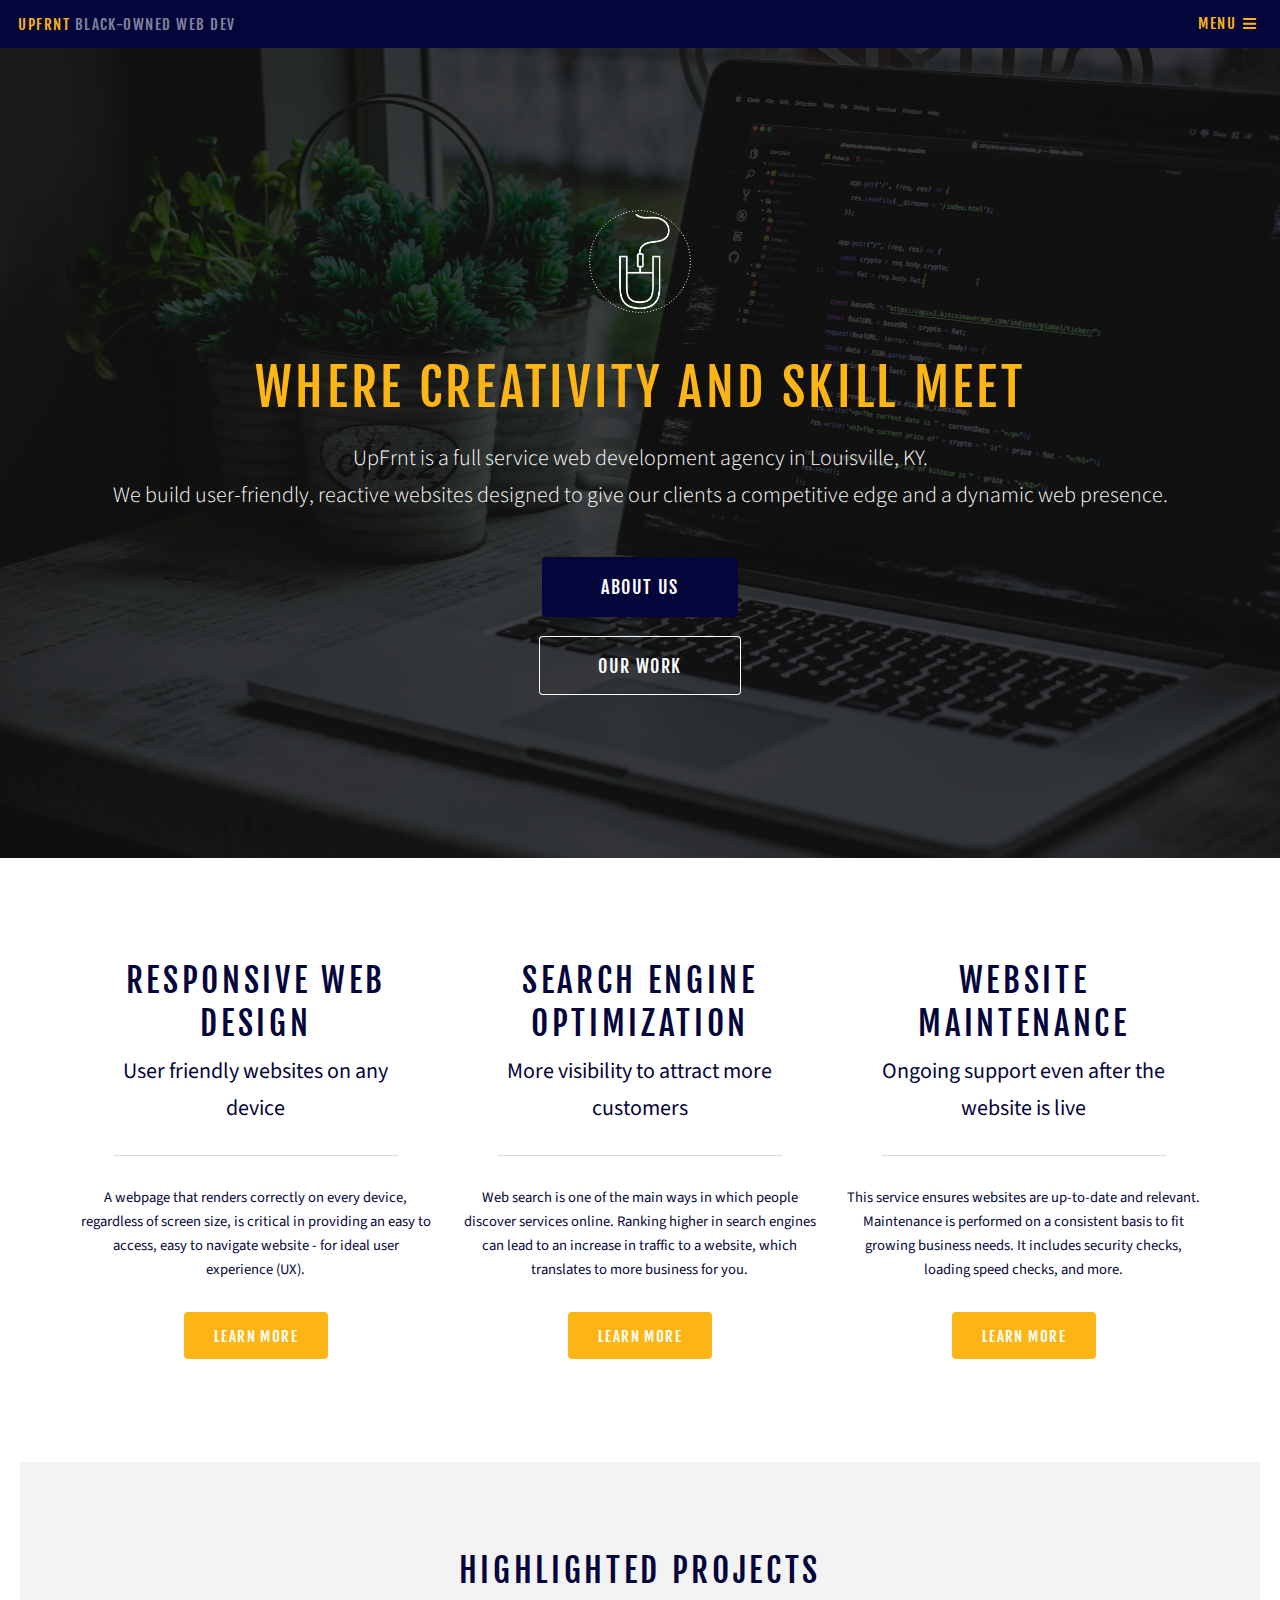
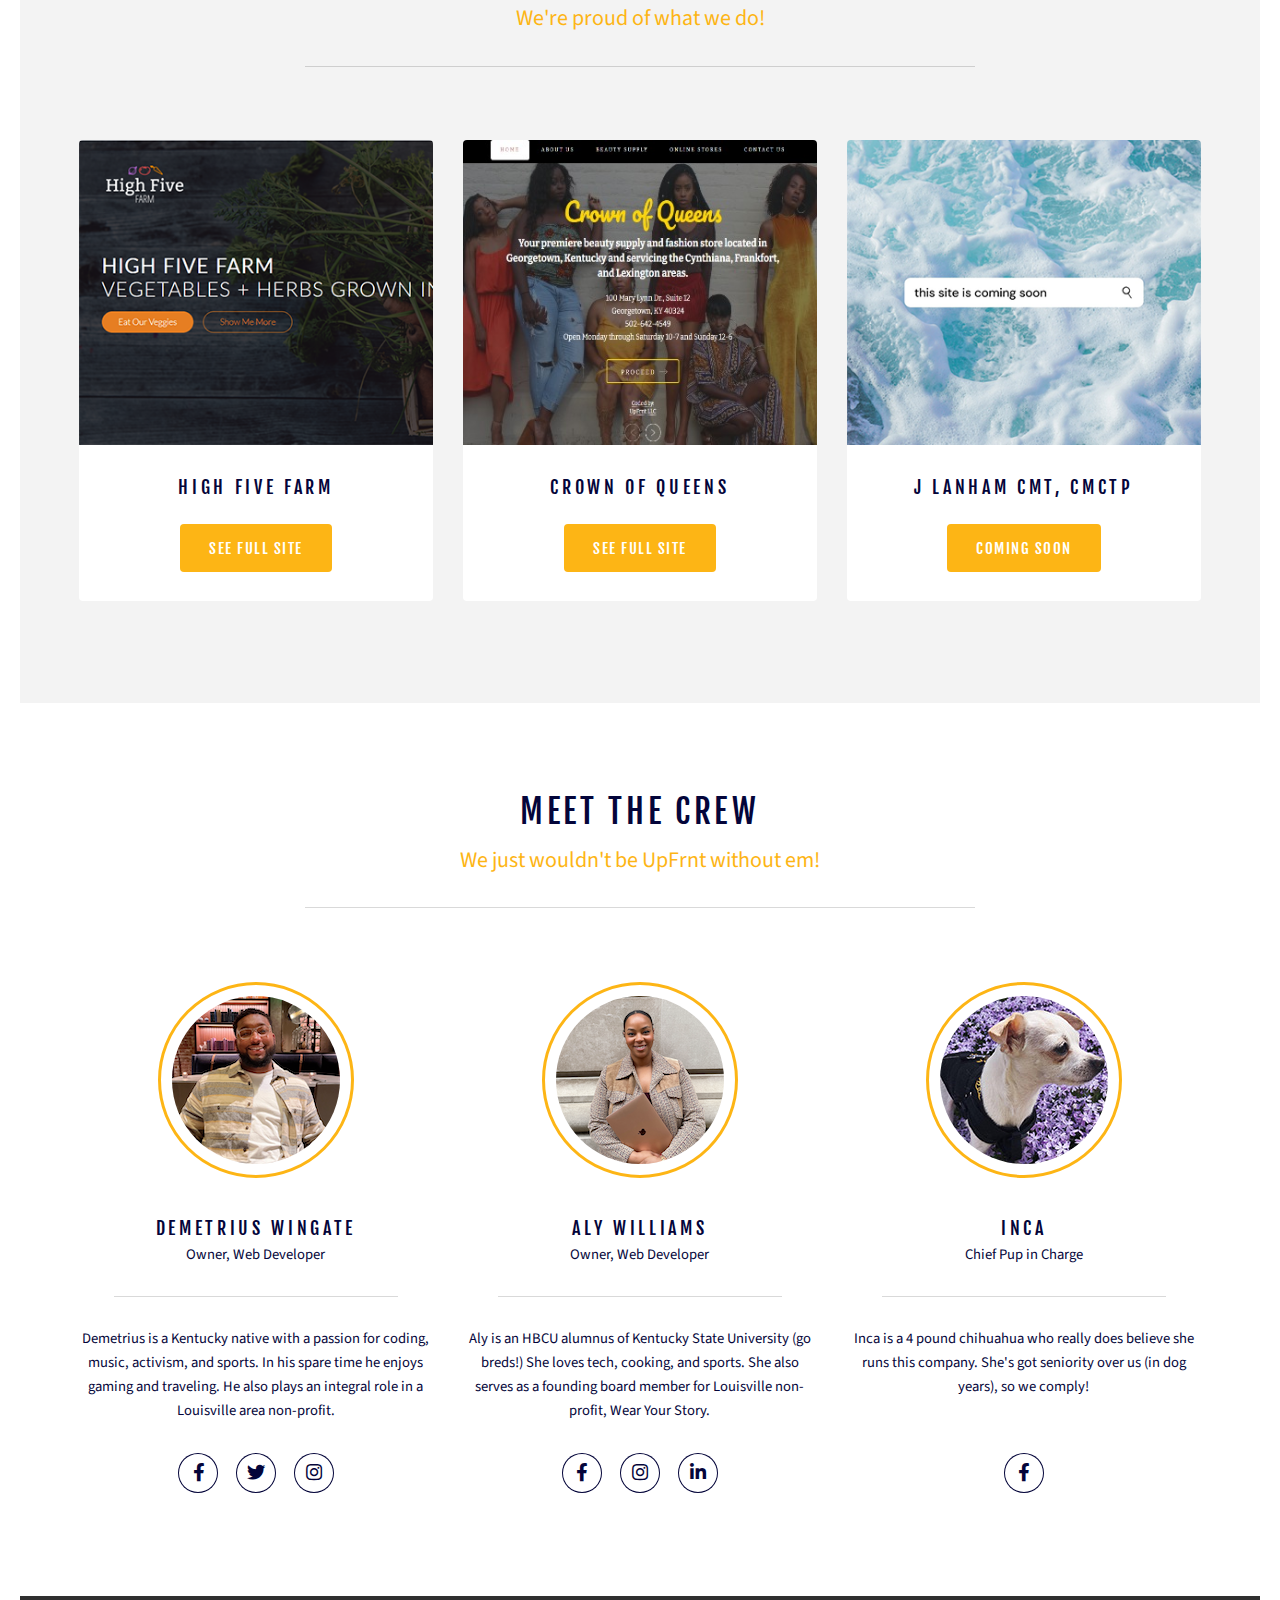
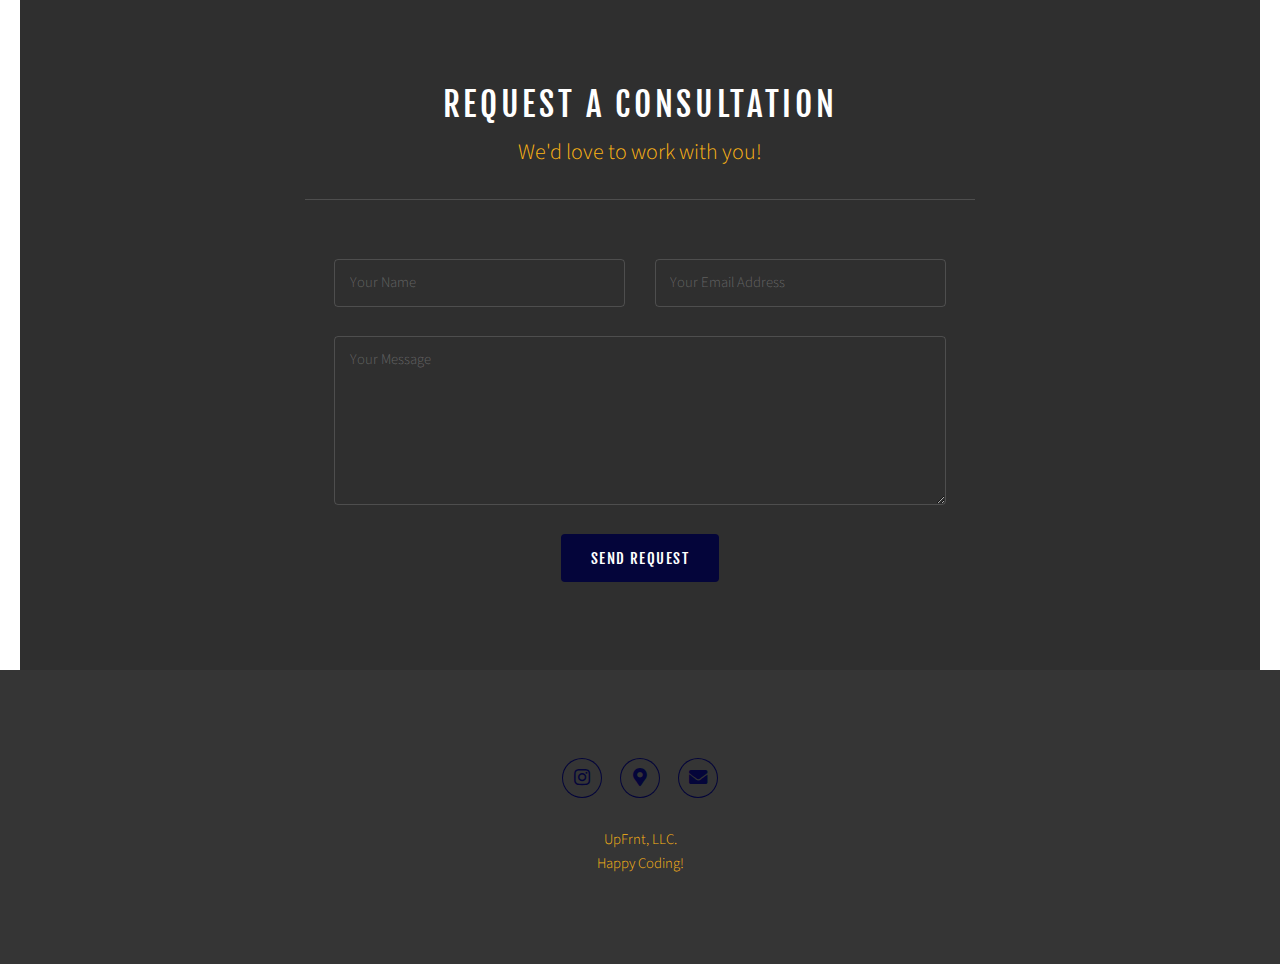
<file: index.html>
<!DOCTYPE HTML>

<html lang="en">
	<head>
        <title>UpFrnt Web Development</title>
        
        
        
		<meta charset="utf-8"/>
		<meta name="viewport" content="width=device-width, initial-scale=1, user-scalable=no"/>
        <meta name="description" content="UpFrnt is an accessible, affordable black-owned web development and design firm in Louisville, Kentucky."/>
		<meta name="keywords" content="" />
		<link rel="stylesheet" href="assets/css/main.css" />
	</head>
	<body class="is-preload">

		<!-- Header -->
			<header id="header">
				<a class="logo" href="index.html">UpFrnt <span>black-owned web dev</span></a>
				<nav>
					<a href="#menu">Menu</a>
				</nav>
			</header>

		<!-- Nav -->
			<nav id="menu">
				<ul class="links">
					<li><a href="index.html">Home</a></li>
					<li><a href="about.html">We are UpFrnt</a></li>
					<li><a href="portfolio.html">Portfolio</a></li>
                    <li><a href="portfolio.html">Services</a></li>
				</ul>
			</nav>

		<!-- Banner -->
        <div id="banner">
				<div class="inner">
					<img src="images/UpFrnt_Logo_White.png" alt="UpFrnt Logo" class="icon fa-gem">
                    
                    
                    
					<h1 style="color:#fdb515"> Where creativity and skill meet</h1>
					<p>UpFrnt is a full service web development agency in Louisville, KY.<br /> We build user-friendly, reactive websites designed to give our clients a competitive edge and a dynamic web presence.
					<ul class="actions stacked">
						<li><a href="about.html" class="button large primary">About Us</a></li>
						<li><a href="portfolio.html" class="button large">Our Work</a></li>
					</ul>
				</div>
			</div>
            

		<!-- One -->
			<section id="one" class="wrapper">
				<div class="inner">
					<div class="features">
						<div class="feature">
							<header class="heading">
								<h2>Responsive Web Design</h2>
								<p style="color:#04053a">User friendly websites on any device</p>
							</header>
							<p> A webpage that renders correctly on every device, regardless of screen size, is critical in providing an easy to access, easy to navigate website - for ideal user experience (UX).</p>
							<ul class="actions special">
								<li><a href="services.html" class="button primary">Learn More</a></li>
							</ul>
						</div>
						<div class="feature">
							<header class="heading">
								<h2>Search Engine Optimization</h2>
								<p style="color:#04053a">More visibility to attract more customers</p>
							</header>
							<p>Web search is one of the main ways in which people discover services online. Ranking higher in search engines can lead to an increase in traffic to a website, which translates to more business for you. </p>
							<ul class="actions special">
								<li><a href="services.html" class="button primary">Learn More</a></li>
							</ul>
						</div>
						<div class="feature">
							<header class="heading">
								<h2>Website Maintenance</h2>
								<p style="color:#04053a">Ongoing support even after the website is live</p>
							</header>
							<p>This service ensures websites are up-to-date and relevant. Maintenance is performed on a consistent basis to fit growing business needs. It includes security checks, loading speed checks, and more. </p>
							<ul class="actions special">
								<li><a href="services.html" class="button primary">Learn More</a></li>
							</ul>
						</div>
					</div>
				</div>
			</section>

		<!-- Two -->
			<section id="two" class="wrapper style1">
				<div class="inner">
					<header class="heading major">
						<h2>Highlighted Projects</h2>
						<p style="font-weight:400">We're proud of what we do!</p>
					</header>
					<div class="spotlights">
						<div class="spotlight">
							<article>
								<a href="#" class="image fit"><img src="images/highfivesiteimage.png" alt="High Five Farm Website Image" /></a>
								<div class="content">
									<h3>High Five Farm</h3>
									<ul class="actions special">
										<li><a href="http://www.highfivefarmky.com" target="_blank" class="button primary">See Full Site</a></li>
									</ul>
								</div>
							</article>
						</div>
                        <div class="spotlight">
							<article>
								<a href="#" class="image fit"><img src="images/COQ_portfolio.jpg" alt="Crown of Queens Website Image, Black Owned" /></a>
								<div class="content">
									<h3>Crown of Queens</h3>
									<ul class="actions special">
										<li><a href="http://crownofqs.com/#" class="button primary">See Full Site</a></li>
									</ul>
								</div>
							</article>
						</div>
						<div class="spotlight">
							<article>
								<a href="#" class="image fit"><img src="images/coming_soon.png" alt="Coming Soon" /></a>
								<div class="content">
                                    <h3>J Lanham CMT, CMCTP</h3>
									<ul class="actions special">
										<li><a href="" class="button primary">Coming Soon</a></li>
									</ul>
								</div>
							</article>
						</div>
						
						
					</div>
				</div>
			</section>

		<!-- Meet the Crew -->
			<section id="three" class="wrapper">
				<div class="inner">
					<header class="heading major">
						<h2>Meet the Crew</h2>
						<p style="font-weight:400">We just wouldn't be UpFrnt without em!</p>
					</header>
					<div class="profiles">
						<div class="profile">
							<div class="image">
								<img src="images/demetrius.png" alt="demetrius Web Developer" />
							</div>
							<header class="heading">
								<h3>Demetrius Wingate</h3>
								<p style="color:#04053a">Owner, Web Developer</p>
							</header>
							<p>Demetrius is a Kentucky native with a passion for coding, music, activism, and sports. In his spare time he enjoys gaming and traveling. He also plays an integral role in a Louisville area non-profit.</p>
							<ul class="icons">
								<li><a href="https://www.facebook.com/BirdWingate06" class="icon brands fa-facebook-f"><span class="label">Facebook</span></a></li>
								<li><a href="https://twitter.com/demewingate2k" class="icon brands fa-twitter"><span class="label">Twitter</span></a></li>
								<li><a href="https://www.instagram.com/birdflyinghigh2k/" class="icon brands fa-instagram"><span class="label">Instagram</span></a></li>
							</ul>
						</div>
						<div class="profile">
							<div class="image">
								<img src="images/Aly.png" alt="Aly Web Developer" />
							</div>
							<header class="heading">
								<h3>Aly Williams</h3>
								<p style="color:#04053a">Owner, Web Developer</p>
							</header>
							<p>Aly is an HBCU alumnus of Kentucky State University (go breds!) She loves tech, cooking, and sports. She also serves as a founding board member for Louisville non-profit, Wear Your Story. </p>
							<ul class="icons">
								<li><a href="https://www.facebook.com/aly.williams.351/" class="icon brands fa-facebook-f"><span class="label">Facebook</span></a></li>
								<li><a href="https://www.instagram.com/howdy_aly/" class="icon brands fa-instagram"><span class="label">Instagram</span></a></li>
								<li><a href="https://www.linkedin.com/in/alyson-williams-mpa/" class="icon brands fa-linkedin-in"><span class="label">LinkedIn</span></a></li>
							</ul>
						</div>
						<div class="profile">
							<div class="image">
								<img src= "images/Inca.jpg" alt="Inca" />
							</div>
							<header class="heading">
								<h3>Inca</h3>
								<p style="color:#04053a">Chief Pup in Charge</p>
							</header>
							<p>Inca is a 4 pound chihuahua who really does believe she runs this company. She's got seniority over us (in dog years), so we comply!<br><br></p>
							<ul class="icons">
								<li><a href="https://www.facebook.com/profile.php?id=100014013228975" class="icon brands fa-facebook-f"><span class="label">Facebook</span></a></li>
								
							</ul>
                        </div>
						</div>
				</div>
        </section>

		<!-- Contact -->
			<section id="section-5" class="wrapper style2">
				<div class="inner narrow">
					<header class="heading major">
						<h2>Request a Consultation</h2>
						<p style="color:#fdb515">We'd love to work with you!</p>
					</header>
					<form action="https://formspree.io/f/mwkwveqw" method="post">
						<div class="field half">
							<input name="name" id="name" placeholder="Your Name" type="text" />
						</div>
						<div class="field half">
							<input name="email" id="email" placeholder="Your Email Address" type="email" />
						</div>
						<div class="field">
							<textarea name="message" id="message" rows="6" placeholder="Your Message"></textarea>
						</div>
						<div class="field">
							<ul class="actions special">
								<li><button class="button primary" type="submit">Send Request</button></li>
							</ul>
						</div>
					</form>
				</div>
			</section>

		<!-- Footer -->
			<section id="footer">
				<div class="inner">
					<ul class="icons">
						
						<li><a href="https://www.instagram.com/upfrntlouisville/" class="icon brands fa-instagram"><span class="label">Instagram</span></a></li>
						<li><a href="https://www.google.com/search?sxsrf=ALeKk02zBHv_URdxRRSg0_kC0sSEB78xZA%3A1601828647952&ei=J_d5X8vWOcbNtQaN7Z3oDQ&q=louisville+ky&oq=louisville+ky&gs_lcp=CgZwc3ktYWIQAzIKCC4QsQMQQxCTAjIECAAQQzIFCAAQsQMyBAgAEEMyBAgAEEMyBAgAEEMyBAgAEEMyBAgAEEMyCggAELEDEBQQhwIyBAgAEENQmNQDWJjUA2Cf2QNoAHABeACAAZgBiAGYAZIBAzAuMZgBAKABAaoBB2d3cy13aXrAAQE&sclient=psy-ab&ved=0ahUKEwiLhrXcrJvsAhXGZs0KHY12B90Q4dUDCA0&uact=5" class="icon solid fa-map-marker-alt"><span class="label">Location</span></a></li>
						<li><a href="mailto:upfrntlouisville@gmail.com?subject=Hello" class="icon solid fa-envelope"><span class="label">Email</span></a></li>
					</ul>
				</div>
				<div class="copyright" style="color:#fdb515">
					UpFrnt, LLC. <br>Happy Coding!
				</div>
			</section>

		<!-- Scripts -->
			<script src="assets/js/jquery.min.js"></script>
			<script src="assets/js/browser.min.js"></script>
			<script src="assets/js/breakpoints.min.js"></script>
			<script src="assets/js/util.js"></script>
			<script src="assets/js/main.js"></script>

	</body>
</html>
    
<!-- 
When we create a business facebook, this is the code for the facebook icon and link
<li><a href="#" class="icon brands fa-facebook-f"><span class="label">Facebook</span></a></li> -->
</file>
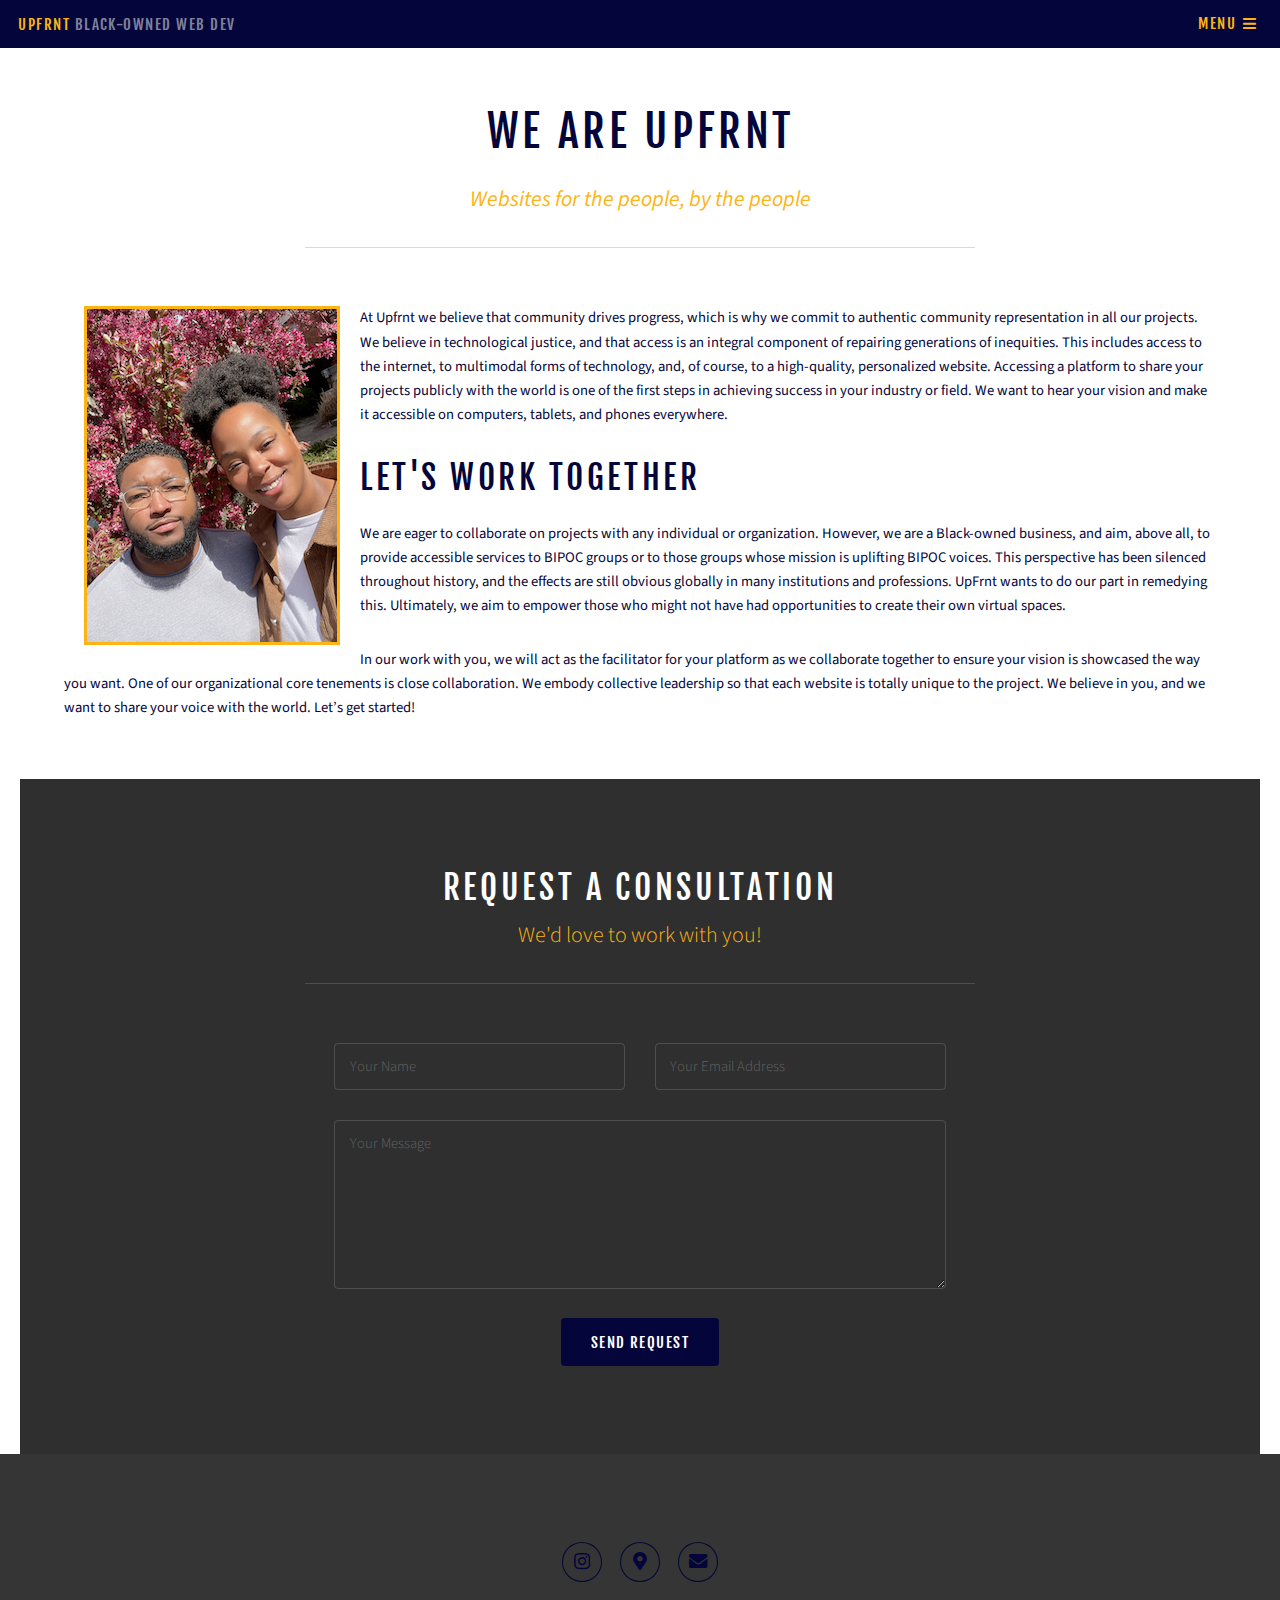
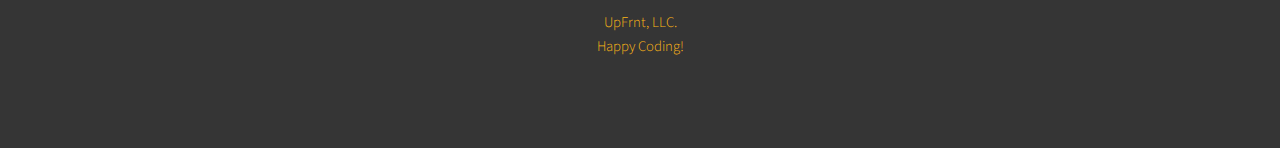
<file: about.html>
<!DOCTYPE HTML>

<html>
	<head>
		<title>UpFrnt Web Dev</title>
		<meta charset="utf-8" />
		<meta name="viewport" content="width=device-width, initial-scale=1, user-scalable=no" />
		<meta name="description" content="" />
		<meta name="keywords" content="" />
		<link rel="stylesheet" href="assets/css/main.css" />
	</head>
	<body class="is-preload">

		<!-- Header -->
			<header id="header">
				<a class="logo" href="index.html">UpFrnt <span>Black-Owned Web Dev</span></a>
				<nav>
					<a href="#menu">Menu</a>
				</nav>
			</header>

		<!-- Nav -->
			<nav id="menu">
				<ul class="links">
					<li><a href="index.html">Home</a></li>
					<li><a href="about.html">We are UpFrnt</a></li>
					<li><a href="portfolio.html">Portfolio</a></li>
                    <li><a href="services.html">Services</a></li>
				</ul>
			</nav>

		<!-- Main -->
			<div id="main" class="wrapper">
				<div class="inner">
					<header class="heading major">
						<h1>We are UpFrnt</h1>
                        <p style= "font-weight: 400"><i>Websites for the people, by the people</i></p>
					</header>
                    
                    <img src="images/values_page_image.png" alt="Black owners Aly and Demetrius" id="portrait">
                     
                    
                        
                        
                    <p style= "font-weight: 400">At Upfrnt we believe that community drives progress, which is why we commit to authentic community representation in all our projects.  We believe in technological justice, and that access is an integral component of repairing generations of inequities. This includes access to the internet, to multimodal forms of technology, and, of course, to a high-quality, personalized website. Accessing a platform to share your projects publicly with the world is one of the first steps in achieving success in your industry or field. We want to hear your vision and make it accessible on computers, tablets, and phones everywhere. 
</p>
					<h2>Let's Work Together</h2>
					<p style= "font-weight: 400">We are eager to collaborate on projects with any individual or organization. However, we are a Black-owned business, and aim, above all, to provide accessible services to BIPOC groups or to those groups whose mission is uplifting BIPOC voices. This perspective has been silenced throughout history, and the effects are still obvious globally in many institutions and professions. UpFrnt wants to do our part in remedying this. Ultimately, we aim to empower those who might not have had opportunities to create their own virtual spaces.</p>
                    
					<p style= "font-weight: 400">In our work with you, we will act as the facilitator for your platform as we collaborate together to ensure your vision is showcased the way you want. One of our organizational core tenements is close collaboration. We embody collective leadership so that each website is totally unique to the project. We believe in you, and we want to share your voice with the world. Let’s get started!</p>
				</div>
			</div>

		<!-- Contact -->
			<section class="wrapper style2">
				<div class="inner narrow">
					<header class="heading major">
						<h2>Request a Consultation</h2>
						<p style= "color: #fdb515">We'd love to work with you!</p>
					</header>
					<form action="https://formspree.io/f/mwkwveqw" method="post">
						<div class="field half">
							<input name="name" id="name" placeholder="Your Name" type="text" />
						</div>
						<div class="field half">
							<input name="email" id="email" placeholder="Your Email Address" type="email" />
						</div>
						<div class="field">
							<textarea name="message" id="message" rows="6" placeholder="Your Message"></textarea>
						</div>
						<div class="field">
							<ul class="actions special">
								<li><button class="button primary" type="submit">Send Request</button></li>
							</ul>
						</div>
					</form>
				</div>
			</section>

		<!-- Footer -->
			<section id="footer">
				<div class="inner">
					<ul class="icons">
						
						<li><a href="https://www.instagram.com/upfrntlouisville/" class="icon brands fa-instagram"><span class="label">Instagram</span></a></li>
						<li><a href="https://www.google.com/search?sxsrf=ALeKk02zBHv_URdxRRSg0_kC0sSEB78xZA%3A1601828647952&ei=J_d5X8vWOcbNtQaN7Z3oDQ&q=louisville+ky&oq=louisville+ky&gs_lcp=CgZwc3ktYWIQAzIKCC4QsQMQQxCTAjIECAAQQzIFCAAQsQMyBAgAEEMyBAgAEEMyBAgAEEMyBAgAEEMyBAgAEEMyCggAELEDEBQQhwIyBAgAEENQmNQDWJjUA2Cf2QNoAHABeACAAZgBiAGYAZIBAzAuMZgBAKABAaoBB2d3cy13aXrAAQE&sclient=psy-ab&ved=0ahUKEwiLhrXcrJvsAhXGZs0KHY12B90Q4dUDCA0&uact=5" class="icon solid fa-map-marker-alt"><span class="label">Location</span></a></li>
						<li><a href="mailto:upfrntlouisville@gmail.com?subject=Hello" class="icon solid fa-envelope"><span class="label">Email</span></a></li>
					</ul>
				</div>
				<div class="copyright" style="color:#fdb515">
					UpFrnt, LLC. <br>Happy Coding!
				</div>
			</section>

		<!-- Scripts -->
			<script src="assets/js/jquery.min.js"></script>
			<script src="assets/js/browser.min.js"></script>
			<script src="assets/js/breakpoints.min.js"></script>
			<script src="assets/js/util.js"></script>
			<script src="assets/js/main.js"></script>

	</body>
</html>
</file>
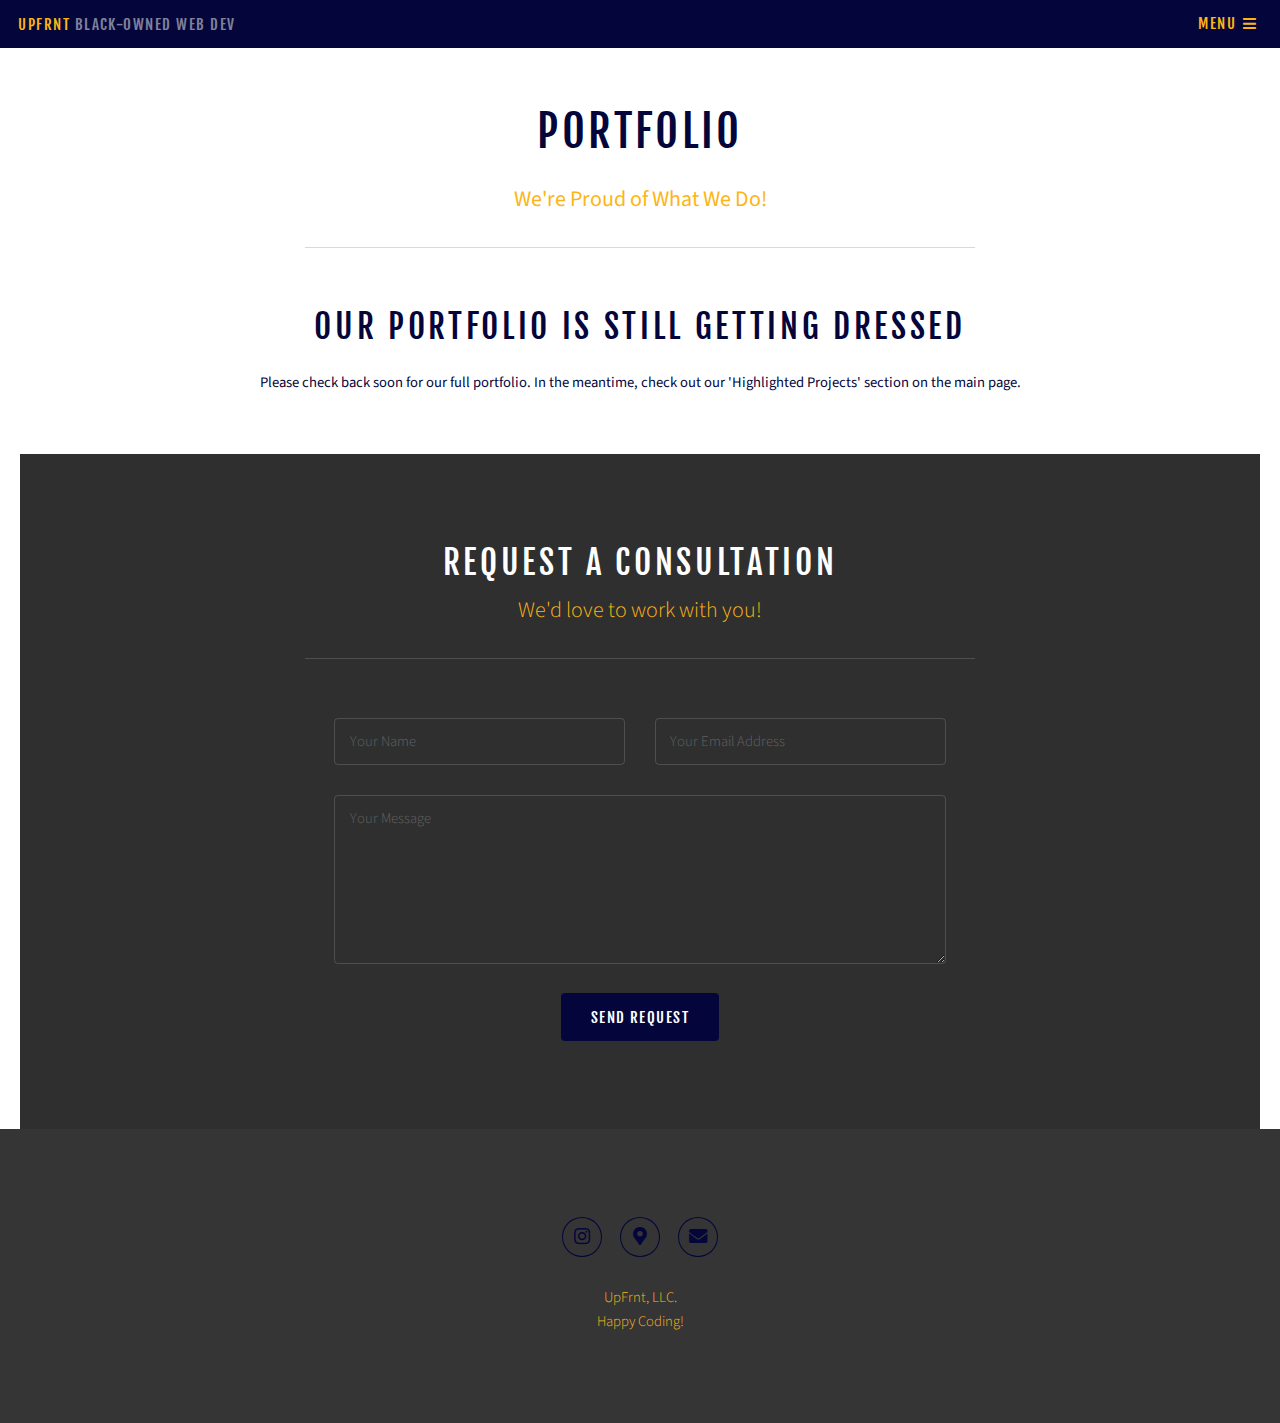
<file: portfolio.html>
<!DOCTYPE HTML>

<html>
	<head>
		<title>UpFrnt Web Dev</title>
		<meta charset="utf-8" />
		<meta name="viewport" content="width=device-width, initial-scale=1, user-scalable=no" />
		<meta name="description" content="" />
		<meta name="keywords" content="" />
		<link rel="stylesheet" href="assets/css/main.css" />
	</head>
	<body class="is-preload">

		<!-- Header -->
			<header id="header">
				<a class="logo" href="index.html">UpFrnt <span>Black-Owned Web Dev</span></a>
				<nav>
					<a href="#menu">Menu</a>
				</nav>
			</header>

		<!-- Nav -->
			<nav id="menu">
				<ul class="links">
					<li><a href="index.html">Home</a></li>
					<li><a href="about.html">We are UpFrnt</a></li>
					<li><a href="portfolio.html">Portfolio</a></li>
                    <li><a href="services.html">Services</a></li>
				</ul>
			</nav>

		<!-- Main -->
			<div id="main" class="wrapper">
				<div class="inner">
					<header class="heading major">
						<h1>Portfolio</h1>
                        <p style= "font-weight: 400">We're Proud of What We Do!</p>
					</header>
                    
					<h2 style="text-align: center">Our Portfolio is Still Getting Dressed</h2>
					<p style= "font-weight: 400; text-align: center">Please check back soon for our full portfolio. In the meantime, check out our 'Highlighted Projects' section on the main page.</p>
				</div>
			</div>

		<!-- Contact -->
			<section class="wrapper style2">
				<div class="inner narrow">
					<header class="heading major">
						<h2>Request a Consultation</h2>
						<p style= "color: #fdb515">We'd love to work with you!</p>
					</header>
					<form action="https://formspree.io/f/mwkwveqw" method="post">
						<div class="field half">
							<input name="name" id="name" placeholder="Your Name" type="text" />
						</div>
						<div class="field half">
							<input name="email" id="email" placeholder="Your Email Address" type="email" />
						</div>
						<div class="field">
							<textarea name="message" id="message" rows="6" placeholder="Your Message"></textarea>
						</div>
						<div class="field">
							<ul class="actions special">
								<li><button class="button primary" type="submit">Send Request</button></li>
							</ul>
						</div>
					</form>
				</div>
			</section>

		<!-- Footer -->
			<section id="footer">
				<div class="inner">
					<ul class="icons">
						<li><a href="https://www.instagram.com/upfrntlouisville/" class="icon brands fa-instagram"><span class="label">Instagram</span></a></li>
						<li><a href="https://www.google.com/search?sxsrf=ALeKk02zBHv_URdxRRSg0_kC0sSEB78xZA%3A1601828647952&ei=J_d5X8vWOcbNtQaN7Z3oDQ&q=louisville+ky&oq=louisville+ky&gs_lcp=CgZwc3ktYWIQAzIKCC4QsQMQQxCTAjIECAAQQzIFCAAQsQMyBAgAEEMyBAgAEEMyBAgAEEMyBAgAEEMyBAgAEEMyCggAELEDEBQQhwIyBAgAEENQmNQDWJjUA2Cf2QNoAHABeACAAZgBiAGYAZIBAzAuMZgBAKABAaoBB2d3cy13aXrAAQE&sclient=psy-ab&ved=0ahUKEwiLhrXcrJvsAhXGZs0KHY12B90Q4dUDCA0&uact=5" class="icon solid fa-map-marker-alt"><span class="label">Location</span></a></li>
						<li><a href="mailto:upfrntlouisville@gmail.com?subject=Hello" class="icon solid fa-envelope"><span class="label">Email</span></a></li>
					</ul>
				</div>
				<div class="copyright" style="color:#fdb515">
					UpFrnt, LLC. <br>Happy Coding!
				</div>
			</section>

		<!-- Scripts -->
			<script src="assets/js/jquery.min.js"></script>
			<script src="assets/js/browser.min.js"></script>
			<script src="assets/js/breakpoints.min.js"></script>
			<script src="assets/js/util.js"></script>
			<script src="assets/js/main.js"></script>

	</body>
</html>
</file>
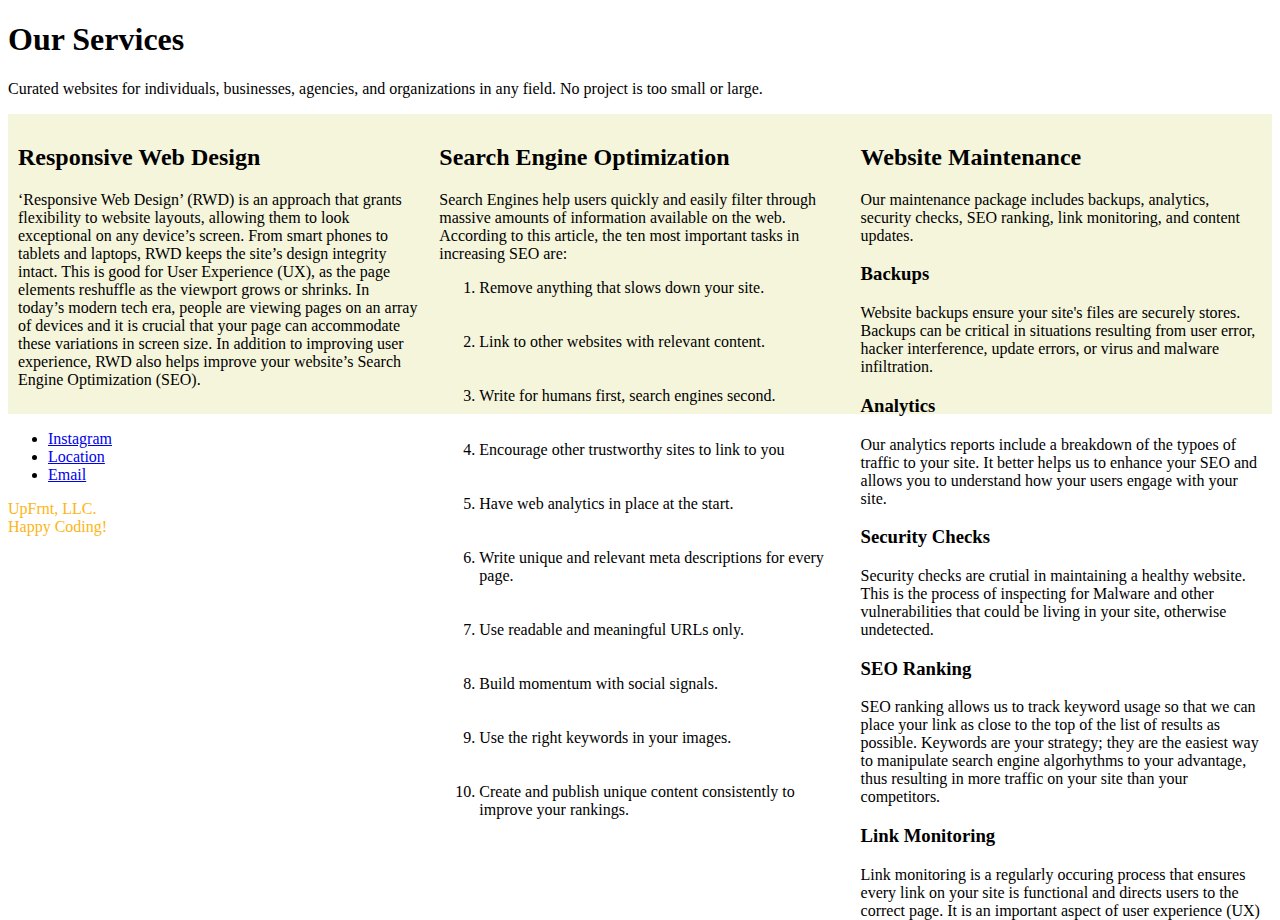
<file: untitled.html>
<!DOCTYPE html>
<html>
<head>
<meta name="viewport" content="width=device-width, initial-scale=1">
<style>
* {
  box-sizing: border-box;
}

/* Create three equal columns that floats next to each other */
.column {
  float: left;
  width: 33.33%;
  padding: 10px;
  height: 300px; /* Should be removed. Only for demonstration */
}

/* Clear floats after the columns */
.row:after {
  content: "";
  display: table;
  clear: both;
}

/* Responsive layout - makes the three columns stack on top of each other instead of next to each other */
@media screen and (max-width: 600px) {
  .column {
    width: 100%;
  }
}
</style>
</head>
<body>

<h1>Our Services</h1>
<p style= "font-weight: 400">Curated websites for individuals, businesses, agencies, and organizations in any field. No project is too small or large.</p>

<section
    <div class="row">
  <div class="column" style="background-color:beige;">
    <h2>Responsive Web Design</h2>
    <p style= "font-weight: 400">‘Responsive Web Design’ (RWD) is an approach that grants flexibility to website layouts, allowing them to look exceptional on any device’s screen. From smart phones to tablets and laptops, RWD keeps the site’s design integrity intact. This is good for User Experience (UX), as the page elements reshuffle as the viewport grows or shrinks. In today’s modern tech era, people are viewing pages on an array of devices and it is crucial that your page can accommodate these variations in screen size. In addition to improving user experience,  RWD also helps improve your website’s Search Engine Optimization (SEO).</p>
  </div>
  <div class="column" style="background-color:beige;">
    <h2>Search Engine Optimization</h2>
    <p>Search Engines help users quickly and easily filter through massive amounts of information available on the web. According to this article, the ten most important tasks in increasing SEO are:</p>
                        <ol>
                        <li>Remove anything that slows down your site.</li><br><br>
                        <li>Link to other websites with relevant content.</li><br><br>
                        <li> Write for humans first, search engines second.</li><br><br>
                        <li>Encourage other trustworthy sites to link to you</li><br><br> 
                        <li>Have web analytics in place at the start.</li><br><br>
                        <li> Write unique and relevant meta descriptions for every page.</li><br><br>
                        <li>Use readable and meaningful URLs only.</li><br><br>
                        <li>Build momentum with social signals.</li><br><br>
                        <li>Use the right keywords in your images.</li><br><br>
                        <li>Create and publish unique content consistently to improve your rankings.</li>
                        </ol>
  </div>
  <div class="column" style="background-color:beige;">
    <h2>Website Maintenance</h2>
    <p>Our maintenance package includes backups, analytics, security checks, SEO ranking, link monitoring, and content updates.</p>
                    <h3>Backups</h3>
                    <p style= "font-weight: 400">Website backups ensure your site's files are securely stores. Backups can be critical in situations resulting from user error, hacker interference, update errors, or virus and malware infiltration. </p>
                    <h3>Analytics</h3>
                    <p style= "font-weight: 400">Our analytics reports include a breakdown of the typoes of traffic to your site. It better helps us to enhance your SEO and allows you to understand how your users engage with your site.</p>
                    <h3>Security Checks</h3>
                    <p style= "font-weight: 400">Security checks are crutial in maintaining a healthy website. This is the process of inspecting for Malware and other vulnerabilities that could be living in your site, otherwise undetected.</p>
                    <h3>SEO Ranking</h3>
                    <p style= "font-weight: 400">SEO ranking allows us to track keyword usage so that we can place your link as close to the top of the list of results as possible. Keywords are your strategy; they are the easiest way to manipulate search engine algorhythms to your advantage, thus resulting in more traffic on your site than your competitors.</p>
                    <h3>Link Monitoring</h3>
                    <p style= "font-weight: 400">Link monitoring is a regularly occuring process that ensures every link on your site is functional and directs users to the correct page. It is an important aspect of user experience (UX)</p>
  </div>
    </section>

<!-- Footer -->
			<section id="footer">
				<div class="inner">
					<ul class="icons">
						
						<li><a href="https://www.instagram.com/upfrntlouisville/" class="icon brands fa-instagram"><span class="label">Instagram</span></a></li>
						<li><a href="https://www.google.com/search?sxsrf=ALeKk02zBHv_URdxRRSg0_kC0sSEB78xZA%3A1601828647952&ei=J_d5X8vWOcbNtQaN7Z3oDQ&q=louisville+ky&oq=louisville+ky&gs_lcp=CgZwc3ktYWIQAzIKCC4QsQMQQxCTAjIECAAQQzIFCAAQsQMyBAgAEEMyBAgAEEMyBAgAEEMyBAgAEEMyBAgAEEMyCggAELEDEBQQhwIyBAgAEENQmNQDWJjUA2Cf2QNoAHABeACAAZgBiAGYAZIBAzAuMZgBAKABAaoBB2d3cy13aXrAAQE&sclient=psy-ab&ved=0ahUKEwiLhrXcrJvsAhXGZs0KHY12B90Q4dUDCA0&uact=5" class="icon solid fa-map-marker-alt"><span class="label">Location</span></a></li>
						<li><a href="mailto:upfrntlouisville@gmail.com?subject=Hello" class="icon solid fa-envelope"><span class="label">Email</span></a></li>
					</ul>
				</div>
				<div class="copyright" style="color:#fdb515">
					UpFrnt, LLC. <br>Happy Coding!
				</div>
			</section>

		<!-- Scripts -->
			<script src="assets/js/jquery.min.js"></script>
			<script src="assets/js/browser.min.js"></script>
			<script src="assets/js/breakpoints.min.js"></script>
			<script src="assets/js/util.js"></script>
			<script src="assets/js/main.js"></script>

	</body>
</html>
</file>
<file: assets/css/main.css>
@import url(fontawesome-all.min.css);
@import url("https://fonts.googleapis.com/css?family=Fjalla+One|Source+Sans+Pro:300,400");

html, body, div, span, applet, object,
iframe, h1, h2, h3, h4, h5, h6, p, blockquote,
pre, a, abbr, acronym, address, big, cite,
code, del, dfn, em, img, ins, kbd, q, s, samp,
small, strike, strong, sub, sup, tt, var, b,
u, i, center, dl, dt, dd, ol, ul, li, fieldset,
form, label, legend, table, caption, tbody,
tfoot, thead, tr, th, td, article, aside,
canvas, details, embed, figure, figcaption,
footer, header, hgroup, menu, nav, output, ruby,
section, summary, time, mark, audio, video {
	margin: 0;
	padding: 0;
	border: 0;
	font-size: 100%;
	font: inherit;
	vertical-align: baseline;
}

article, aside, details, figcaption, figure,
footer, header, hgroup, menu, nav, section {
	display: block;
}


body {
	line-height: 1;
}

ol, ul {
	list-style: none;
}

blockquote, q {
	quotes: none;
}

	blockquote:before, blockquote:after, q:before, q:after {
		content: '';
		content: none;
	}

table {
	border-collapse: collapse;
	border-spacing: 0;
}

body {
	-webkit-text-size-adjust: none;
}

mark {
	background-color: transparent;
	color: inherit;
}

input::-moz-focus-inner {
	border: 0;
	padding: 0;
}

input, select, textarea {
	-moz-appearance: none;
	-webkit-appearance: none;
	-ms-appearance: none;
	appearance: none;
}

/* Basic */

	@-ms-viewport {
		width: device-width;
	}

	body {
		-ms-overflow-style: scrollbar;
	}

	@media screen and (max-width: 480px) {

		html, body {
			min-width: 320px;
		}

	}

	html {
		box-sizing: border-box;
        scroll-behavior: smooth;
	}

	*, *:before, *:after {
		box-sizing: inherit;
	}

	body {
		background: #ffffff;
	}

		body.is-preload *, body.is-preload *:before, body.is-preload *:after {
			-moz-animation: none !important;
			-webkit-animation: none !important;
			-ms-animation: none !important;
			animation: none !important;
			-moz-transition: none !important;
			-webkit-transition: none !important;
			-ms-transition: none !important;
			transition: none !important;
		}

/* Typography */

	html {
		font-size: 13pt;
	}

		@media screen and (max-width: 1680px) {

			html {
				font-size: 11pt;
			}

		}

		@media screen and (max-width: 980px) {

			html {
				font-size: 12pt;
			}

		}

		@media screen and (max-width: 480px) {

			html {
				font-size: 11pt;
			}

		}

	body {
		background-color: #ffffff;
		color: #04053a;
	}

	body, input, select, textarea {
		font-family: "Source Sans Pro", Arial, Helvetica, sans-serif;
		font-weight: 300;
		font-size: 1rem;
		line-height: 1.65;
	}

	a {
		-moz-transition: color 0.2s ease-in-out;
		-webkit-transition: color 0.2s ease-in-out;
		-ms-transition: color 0.2s ease-in-out;
		transition: color 0.2s ease-in-out;
		text-decoration: underline;
	}

		a:hover {
			text-decoration: none;
		}

	strong, b {
		font-weight: 400;
	}

	em, i {
		font-style: italic;
	}

	p {
		margin: 0 0 2rem 0;
	}

	h1, h2, h3, h4, h5, h6 {
		font-family: "Fjalla One", sans-serif;
		font-weight: 400;
		line-height: 1.5;
		margin: 0 0 1.5rem 0;
		text-transform: uppercase;
		letter-spacing: 0.25rem;
	}

		h1 a, h2 a, h3 a, h4 a, h5 a, h6 a {
			color: inherit;
			text-decoration: none;
		}

	h1 {
		font-size: 4rem;
		line-height: 1.2;
	}

	h2 {
		font-size: 2.25rem;
		line-height: 1.3;
	}

	h3 {
		font-size: 1.25rem;
	}

	h4 {
		font-size: 1rem;
	}

	h5 {
		font-size: 0.9rem;
	}

	h6 {
		font-size: 0.7rem;
	}

	@media screen and (max-width: 736px) {

		h1 {
			font-size: 2.75rem;
			line-height: 1.3;
		}

		h2 {
			font-size: 1.75rem;
			line-height: 1.5;
		}

		h3 {
			font-size: 1.25rem;
		}

	}

	sub {
		font-size: 0.8rem;
		position: relative;
		top: 0.5rem;
	}

	sup {
		font-size: 0.8rem;
		position: relative;
		top: -0.5rem;
	}

	blockquote {
		border-left: solid 0.5rem;
		font-style: italic;
		margin: 0 0 2rem 0;
		padding: 1rem 0 1rem 2rem;
	}

	code {
		border-radius: 4px;
		border: solid 1px;
		font-family: "Courier New", monospace;
		font-size: 0.9rem;
		margin: 0 0.25rem;
		padding: 0.25rem 0.65rem;
	}

	pre {
		-webkit-overflow-scrolling: touch;
		font-family: "Courier New", monospace;
		font-size: 0.9rem;
		margin: 0 0 2rem 0;
	}

		pre code {
			display: block;
			line-height: 1.75;
			padding: 1rem 1.5rem;
			overflow-x: auto;
		}

	hr {
		border: 0;
		border-bottom: solid 1px;
		margin: 2rem 0;
	}

		hr.major {
			margin: 4rem 0;
		}

		@media screen and (max-width: 736px) {

			hr.major {
				margin: 3rem 0;
			}

		}

	input, select, textarea {
		color: #04053a;
	}

	strong, b {
		color: #04053a;
	}

	h1, h2, h3, h4, h5, h6 {
		color: #04053a;
	}

	blockquote {
		border-left-color: rgba(0, 0, 0, 0.15);
	}

	code {
		background: rgba(0, 0, 0, 0.075);
		border-color: rgba(0, 0, 0, 0.15);
	}

	hr {
		border-bottom-color: rgba(0, 0, 0, 0.15);
	}

/* Header */

	header.heading {
		border-bottom: 1px solid;
		margin: 0 auto 2rem auto;
		max-width: 80%;
		text-align: center;
		width: 45.71429rem;
	}

	header.major {
		margin: 0 auto 4rem auto;
		max-width: 80%;
        font-weight: 300;
	}

		header.major h1 {
			font-size: 3rem;
		}

	header h2 {
		margin-bottom: 0.50rem;
	}

	header h3 {
		margin-bottom: 0;
	}

	header h2 + p, header h1 + p {
		font-size: 1.5rem;
	}

	@media screen and (max-width: 980px) {

		header.major {
			margin: 0 auto 2rem auto;
		}

	}

	@media screen and (max-width: 736px) {

		header h2 + p, header h1 + p {
			font-size: 1.15rem;
		}

		header.major {
			max-width: 80%;
		}

	}

	header.heading {
		border-color: rgba(0, 0, 0, 0.15);
	}

	header p {
		color: #fdb515;
	}

/* Row */

	.row {
		display: flex;
		flex-wrap: wrap;
		box-sizing: border-box;
		align-items: stretch;
	}

		.row > * {
			box-sizing: border-box;
		}

		.row.gtr-uniform > * > :last-child {
			margin-bottom: 0;
		}

		.row.aln-left {
			justify-content: flex-start;
		}

		.row.aln-center {
			justify-content: center;
		}

		.row.aln-right {
			justify-content: flex-end;
		}

		.row.aln-top {
			align-items: flex-start;
		}

		.row.aln-middle {
			align-items: center;
		}

		.row.aln-bottom {
			align-items: flex-end;
		}

		.row > .imp {
			order: -1;
		}

		.row > .col-1 {
			width: 8.33333%;
		}

		.row > .off-1 {
			margin-left: 8.33333%;
		}

		.row > .col-2 {
			width: 16.66667%;
		}

		.row > .off-2 {
			margin-left: 16.66667%;
		}

		.row > .col-3 {
			width: 25%;
		}

		.row > .off-3 {
			margin-left: 25%;
		}

		.row > .col-4 {
			width: 33.33333%;
		}

		.row > .off-4 {
			margin-left: 33.33333%;
		}

		.row > .col-5 {
			width: 41.66667%;
		}

		.row > .off-5 {
			margin-left: 41.66667%;
		}

		.row > .col-6 {
			width: 50%;
		}

		.row > .off-6 {
			margin-left: 50%;
		}

		.row > .col-7 {
			width: 58.33333%;
		}

		.row > .off-7 {
			margin-left: 58.33333%;
		}

		.row > .col-8 {
			width: 66.66667%;
		}

		.row > .off-8 {
			margin-left: 66.66667%;
		}

		.row > .col-9 {
			width: 75%;
		}

		.row > .off-9 {
			margin-left: 75%;
		}

		.row > .col-10 {
			width: 83.33333%;
		}

		.row > .off-10 {
			margin-left: 83.33333%;
		}

		.row > .col-11 {
			width: 91.66667%;
		}

		.row > .off-11 {
			margin-left: 91.66667%;
		}

		.row > .col-12 {
			width: 100%;
		}

		.row > .off-12 {
			margin-left: 100%;
		}

		.row.gtr-0 {
			margin-top: 0;
			margin-left: 0rem;
		}

			.row.gtr-0 > * {
				padding: 0 0 0 0rem;
			}

			.row.gtr-0.gtr-uniform {
				margin-top: 0rem;
			}

				.row.gtr-0.gtr-uniform > * {
					padding-top: 0rem;
				}

		.row.gtr-25 {
			margin-top: 0;
			margin-left: -0.5rem;
		}

			.row.gtr-25 > * {
				padding: 0 0 0 0.5rem;
			}

			.row.gtr-25.gtr-uniform {
				margin-top: -0.5rem;
			}

				.row.gtr-25.gtr-uniform > * {
					padding-top: 0.5rem;
				}

		.row.gtr-50 {
			margin-top: 0;
			margin-left: -1rem;
		}

			.row.gtr-50 > * {
				padding: 0 0 0 1rem;
			}

			.row.gtr-50.gtr-uniform {
				margin-top: -1rem;
			}

				.row.gtr-50.gtr-uniform > * {
					padding-top: 1rem;
				}

		.row {
			margin-top: 0;
			margin-left: -2rem;
		}

			.row > * {
				padding: 0 0 0 2rem;
			}

			.row.gtr-uniform {
				margin-top: -2rem;
			}

				.row.gtr-uniform > * {
					padding-top: 2rem;
				}

		.row.gtr-150 {
			margin-top: 0;
			margin-left: -3rem;
		}

			.row.gtr-150 > * {
				padding: 0 0 0 3rem;
			}

			.row.gtr-150.gtr-uniform {
				margin-top: -3rem;
			}

				.row.gtr-150.gtr-uniform > * {
					padding-top: 3rem;
				}

		.row.gtr-200 {
			margin-top: 0;
			margin-left: -4rem;
		}

			.row.gtr-200 > * {
				padding: 0 0 0 4rem;
			}

			.row.gtr-200.gtr-uniform {
				margin-top: -4rem;
			}

				.row.gtr-200.gtr-uniform > * {
					padding-top: 4rem;
				}

		@media screen and (max-width: 1680px) {

			.row {
				display: flex;
				flex-wrap: wrap;
				box-sizing: border-box;
				align-items: stretch;
			}

				.row > * {
					box-sizing: border-box;
				}

				.row.gtr-uniform > * > :last-child {
					margin-bottom: 0;
				}

				.row.aln-left {
					justify-content: flex-start;
				}

				.row.aln-center {
					justify-content: center;
				}

				.row.aln-right {
					justify-content: flex-end;
				}

				.row.aln-top {
					align-items: flex-start;
				}

				.row.aln-middle {
					align-items: center;
				}

				.row.aln-bottom {
					align-items: flex-end;
				}

				.row > .imp-xlarge {
					order: -1;
				}

				.row > .col-1-xlarge {
					width: 8.33333%;
				}

				.row > .off-1-xlarge {
					margin-left: 8.33333%;
				}

				.row > .col-2-xlarge {
					width: 16.66667%;
				}

				.row > .off-2-xlarge {
					margin-left: 16.66667%;
				}

				.row > .col-3-xlarge {
					width: 25%;
				}

				.row > .off-3-xlarge {
					margin-left: 25%;
				}

				.row > .col-4-xlarge {
					width: 33.33333%;
				}

				.row > .off-4-xlarge {
					margin-left: 33.33333%;
				}

				.row > .col-5-xlarge {
					width: 41.66667%;
				}

				.row > .off-5-xlarge {
					margin-left: 41.66667%;
				}

				.row > .col-6-xlarge {
					width: 50%;
				}

				.row > .off-6-xlarge {
					margin-left: 50%;
				}

				.row > .col-7-xlarge {
					width: 58.33333%;
				}

				.row > .off-7-xlarge {
					margin-left: 58.33333%;
				}

				.row > .col-8-xlarge {
					width: 66.66667%;
				}

				.row > .off-8-xlarge {
					margin-left: 66.66667%;
				}

				.row > .col-9-xlarge {
					width: 75%;
				}

				.row > .off-9-xlarge {
					margin-left: 75%;
				}

				.row > .col-10-xlarge {
					width: 83.33333%;
				}

				.row > .off-10-xlarge {
					margin-left: 83.33333%;
				}

				.row > .col-11-xlarge {
					width: 91.66667%;
				}

				.row > .off-11-xlarge {
					margin-left: 91.66667%;
				}

				.row > .col-12-xlarge {
					width: 100%;
				}

				.row > .off-12-xlarge {
					margin-left: 100%;
				}

				.row.gtr-0 {
					margin-top: 0;
					margin-left: 0rem;
				}

					.row.gtr-0 > * {
						padding: 0 0 0 0rem;
					}

					.row.gtr-0.gtr-uniform {
						margin-top: 0rem;
					}

						.row.gtr-0.gtr-uniform > * {
							padding-top: 0rem;
						}

				.row.gtr-25 {
					margin-top: 0;
					margin-left: -0.5rem;
				}

					.row.gtr-25 > * {
						padding: 0 0 0 0.5rem;
					}

					.row.gtr-25.gtr-uniform {
						margin-top: -0.5rem;
					}

						.row.gtr-25.gtr-uniform > * {
							padding-top: 0.5rem;
						}

				.row.gtr-50 {
					margin-top: 0;
					margin-left: -1rem;
				}

					.row.gtr-50 > * {
						padding: 0 0 0 1rem;
					}

					.row.gtr-50.gtr-uniform {
						margin-top: -1rem;
					}

						.row.gtr-50.gtr-uniform > * {
							padding-top: 1rem;
						}

				.row {
					margin-top: 0;
					margin-left: -2rem;
				}

					.row > * {
						padding: 0 0 0 2rem;
					}

					.row.gtr-uniform {
						margin-top: -2rem;
					}

						.row.gtr-uniform > * {
							padding-top: 2rem;
						}

				.row.gtr-150 {
					margin-top: 0;
					margin-left: -3rem;
				}

					.row.gtr-150 > * {
						padding: 0 0 0 3rem;
					}

					.row.gtr-150.gtr-uniform {
						margin-top: -3rem;
					}

						.row.gtr-150.gtr-uniform > * {
							padding-top: 3rem;
						}

				.row.gtr-200 {
					margin-top: 0;
					margin-left: -4rem;
				}

					.row.gtr-200 > * {
						padding: 0 0 0 4rem;
					}

					.row.gtr-200.gtr-uniform {
						margin-top: -4rem;
					}

						.row.gtr-200.gtr-uniform > * {
							padding-top: 4rem;
						}

		}

		@media screen and (max-width: 1280px) {

			.row {
				display: flex;
				flex-wrap: wrap;
				box-sizing: border-box;
				align-items: stretch;
			}

				.row > * {
					box-sizing: border-box;
				}

				.row.gtr-uniform > * > :last-child {
					margin-bottom: 0;
				}

				.row.aln-left {
					justify-content: flex-start;
				}

				.row.aln-center {
					justify-content: center;
				}

				.row.aln-right {
					justify-content: flex-end;
				}

				.row.aln-top {
					align-items: flex-start;
				}

				.row.aln-middle {
					align-items: center;
				}

				.row.aln-bottom {
					align-items: flex-end;
				}

				.row > .imp-large {
					order: -1;
				}

				.row > .col-1-large {
					width: 8.33333%;
				}

				.row > .off-1-large {
					margin-left: 8.33333%;
				}

				.row > .col-2-large {
					width: 16.66667%;
				}

				.row > .off-2-large {
					margin-left: 16.66667%;
				}

				.row > .col-3-large {
					width: 25%;
				}

				.row > .off-3-large {
					margin-left: 25%;
				}

				.row > .col-4-large {
					width: 33.33333%;
				}

				.row > .off-4-large {
					margin-left: 33.33333%;
				}

				.row > .col-5-large {
					width: 41.66667%;
				}

				.row > .off-5-large {
					margin-left: 41.66667%;
				}

				.row > .col-6-large {
					width: 50%;
				}

				.row > .off-6-large {
					margin-left: 50%;
				}

				.row > .col-7-large {
					width: 58.33333%;
				}

				.row > .off-7-large {
					margin-left: 58.33333%;
				}

				.row > .col-8-large {
					width: 66.66667%;
				}

				.row > .off-8-large {
					margin-left: 66.66667%;
				}

				.row > .col-9-large {
					width: 75%;
				}

				.row > .off-9-large {
					margin-left: 75%;
				}

				.row > .col-10-large {
					width: 83.33333%;
				}

				.row > .off-10-large {
					margin-left: 83.33333%;
				}

				.row > .col-11-large {
					width: 91.66667%;
				}

				.row > .off-11-large {
					margin-left: 91.66667%;
				}

				.row > .col-12-large {
					width: 100%;
				}

				.row > .off-12-large {
					margin-left: 100%;
				}

				.row.gtr-0 {
					margin-top: 0;
					margin-left: 0rem;
				}

					.row.gtr-0 > * {
						padding: 0 0 0 0rem;
					}

					.row.gtr-0.gtr-uniform {
						margin-top: 0rem;
					}

						.row.gtr-0.gtr-uniform > * {
							padding-top: 0rem;
						}

				.row.gtr-25 {
					margin-top: 0;
					margin-left: -0.375rem;
				}

					.row.gtr-25 > * {
						padding: 0 0 0 0.375rem;
					}

					.row.gtr-25.gtr-uniform {
						margin-top: -0.375rem;
					}

						.row.gtr-25.gtr-uniform > * {
							padding-top: 0.375rem;
						}

				.row.gtr-50 {
					margin-top: 0;
					margin-left: -0.75rem;
				}

					.row.gtr-50 > * {
						padding: 0 0 0 0.75rem;
					}

					.row.gtr-50.gtr-uniform {
						margin-top: -0.75rem;
					}

						.row.gtr-50.gtr-uniform > * {
							padding-top: 0.75rem;
						}

				.row {
					margin-top: 0;
					margin-left: -1.5rem;
				}

					.row > * {
						padding: 0 0 0 1.5rem;
					}

					.row.gtr-uniform {
						margin-top: -1.5rem;
					}

						.row.gtr-uniform > * {
							padding-top: 1.5rem;
						}

				.row.gtr-150 {
					margin-top: 0;
					margin-left: -2.25rem;
				}

					.row.gtr-150 > * {
						padding: 0 0 0 2.25rem;
					}

					.row.gtr-150.gtr-uniform {
						margin-top: -2.25rem;
					}

						.row.gtr-150.gtr-uniform > * {
							padding-top: 2.25rem;
						}

				.row.gtr-200 {
					margin-top: 0;
					margin-left: -3rem;
				}

					.row.gtr-200 > * {
						padding: 0 0 0 3rem;
					}

					.row.gtr-200.gtr-uniform {
						margin-top: -3rem;
					}

						.row.gtr-200.gtr-uniform > * {
							padding-top: 3rem;
						}

		}

		@media screen and (max-width: 980px) {

			.row {
				display: flex;
				flex-wrap: wrap;
				box-sizing: border-box;
				align-items: stretch;
			}

				.row > * {
					box-sizing: border-box;
				}

				.row.gtr-uniform > * > :last-child {
					margin-bottom: 0;
				}

				.row.aln-left {
					justify-content: flex-start;
				}

				.row.aln-center {
					justify-content: center;
				}

				.row.aln-right {
					justify-content: flex-end;
				}

				.row.aln-top {
					align-items: flex-start;
				}

				.row.aln-middle {
					align-items: center;
				}

				.row.aln-bottom {
					align-items: flex-end;
				}

				.row > .imp-medium {
					order: -1;
				}

				.row > .col-1-medium {
					width: 8.33333%;
				}

				.row > .off-1-medium {
					margin-left: 8.33333%;
				}

				.row > .col-2-medium {
					width: 16.66667%;
				}

				.row > .off-2-medium {
					margin-left: 16.66667%;
				}

				.row > .col-3-medium {
					width: 25%;
				}

				.row > .off-3-medium {
					margin-left: 25%;
				}

				.row > .col-4-medium {
					width: 33.33333%;
				}

				.row > .off-4-medium {
					margin-left: 33.33333%;
				}

				.row > .col-5-medium {
					width: 41.66667%;
				}

				.row > .off-5-medium {
					margin-left: 41.66667%;
				}

				.row > .col-6-medium {
					width: 50%;
				}

				.row > .off-6-medium {
					margin-left: 50%;
				}

				.row > .col-7-medium {
					width: 58.33333%;
				}

				.row > .off-7-medium {
					margin-left: 58.33333%;
				}

				.row > .col-8-medium {
					width: 66.66667%;
				}

				.row > .off-8-medium {
					margin-left: 66.66667%;
				}

				.row > .col-9-medium {
					width: 75%;
				}

				.row > .off-9-medium {
					margin-left: 75%;
				}

				.row > .col-10-medium {
					width: 83.33333%;
				}

				.row > .off-10-medium {
					margin-left: 83.33333%;
				}

				.row > .col-11-medium {
					width: 91.66667%;
				}

				.row > .off-11-medium {
					margin-left: 91.66667%;
				}

				.row > .col-12-medium {
					width: 100%;
				}

				.row > .off-12-medium {
					margin-left: 100%;
				}

				.row.gtr-0 {
					margin-top: 0;
					margin-left: 0rem;
				}

					.row.gtr-0 > * {
						padding: 0 0 0 0rem;
					}

					.row.gtr-0.gtr-uniform {
						margin-top: 0rem;
					}

						.row.gtr-0.gtr-uniform > * {
							padding-top: 0rem;
						}

				.row.gtr-25 {
					margin-top: 0;
					margin-left: -0.375rem;
				}

					.row.gtr-25 > * {
						padding: 0 0 0 0.375rem;
					}

					.row.gtr-25.gtr-uniform {
						margin-top: -0.375rem;
					}

						.row.gtr-25.gtr-uniform > * {
							padding-top: 0.375rem;
						}

				.row.gtr-50 {
					margin-top: 0;
					margin-left: -0.75rem;
				}

					.row.gtr-50 > * {
						padding: 0 0 0 0.75rem;
					}

					.row.gtr-50.gtr-uniform {
						margin-top: -0.75rem;
					}

						.row.gtr-50.gtr-uniform > * {
							padding-top: 0.75rem;
						}

				.row {
					margin-top: 0;
					margin-left: -1.5rem;
				}

					.row > * {
						padding: 0 0 0 1.5rem;
					}

					.row.gtr-uniform {
						margin-top: -1.5rem;
					}

						.row.gtr-uniform > * {
							padding-top: 1.5rem;
						}

				.row.gtr-150 {
					margin-top: 0;
					margin-left: -2.25rem;
				}

					.row.gtr-150 > * {
						padding: 0 0 0 2.25rem;
					}

					.row.gtr-150.gtr-uniform {
						margin-top: -2.25rem;
					}

						.row.gtr-150.gtr-uniform > * {
							padding-top: 2.25rem;
						}

				.row.gtr-200 {
					margin-top: 0;
					margin-left: -3rem;
				}

					.row.gtr-200 > * {
						padding: 0 0 0 3rem;
					}

					.row.gtr-200.gtr-uniform {
						margin-top: -3rem;
					}

						.row.gtr-200.gtr-uniform > * {
							padding-top: 3rem;
						}

		}

		@media screen and (max-width: 736px) {

			.row {
				display: flex;
				flex-wrap: wrap;
				box-sizing: border-box;
				align-items: stretch;
			}

				.row > * {
					box-sizing: border-box;
				}

				.row.gtr-uniform > * > :last-child {
					margin-bottom: 0;
				}

				.row.aln-left {
					justify-content: flex-start;
				}

				.row.aln-center {
					justify-content: center;
				}

				.row.aln-right {
					justify-content: flex-end;
				}

				.row.aln-top {
					align-items: flex-start;
				}

				.row.aln-middle {
					align-items: center;
				}

				.row.aln-bottom {
					align-items: flex-end;
				}

				.row > .imp-small {
					order: -1;
				}

				.row > .col-1-small {
					width: 8.33333%;
				}

				.row > .off-1-small {
					margin-left: 8.33333%;
				}

				.row > .col-2-small {
					width: 16.66667%;
				}

				.row > .off-2-small {
					margin-left: 16.66667%;
				}

				.row > .col-3-small {
					width: 25%;
				}

				.row > .off-3-small {
					margin-left: 25%;
				}

				.row > .col-4-small {
					width: 33.33333%;
				}

				.row > .off-4-small {
					margin-left: 33.33333%;
				}

				.row > .col-5-small {
					width: 41.66667%;
				}

				.row > .off-5-small {
					margin-left: 41.66667%;
				}

				.row > .col-6-small {
					width: 50%;
				}

				.row > .off-6-small {
					margin-left: 50%;
				}

				.row > .col-7-small {
					width: 58.33333%;
				}

				.row > .off-7-small {
					margin-left: 58.33333%;
				}

				.row > .col-8-small {
					width: 66.66667%;
				}

				.row > .off-8-small {
					margin-left: 66.66667%;
				}

				.row > .col-9-small {
					width: 75%;
				}

				.row > .off-9-small {
					margin-left: 75%;
				}

				.row > .col-10-small {
					width: 83.33333%;
				}

				.row > .off-10-small {
					margin-left: 83.33333%;
				}

				.row > .col-11-small {
					width: 91.66667%;
				}

				.row > .off-11-small {
					margin-left: 91.66667%;
				}

				.row > .col-12-small {
					width: 100%;
				}

				.row > .off-12-small {
					margin-left: 100%;
				}

				.row.gtr-0 {
					margin-top: 0;
					margin-left: 0rem;
				}

					.row.gtr-0 > * {
						padding: 0 0 0 0rem;
					}

					.row.gtr-0.gtr-uniform {
						margin-top: 0rem;
					}

						.row.gtr-0.gtr-uniform > * {
							padding-top: 0rem;
						}

				.row.gtr-25 {
					margin-top: 0;
					margin-left: -0.3125rem;
				}

					.row.gtr-25 > * {
						padding: 0 0 0 0.3125rem;
					}

					.row.gtr-25.gtr-uniform {
						margin-top: -0.3125rem;
					}

						.row.gtr-25.gtr-uniform > * {
							padding-top: 0.3125rem;
						}

				.row.gtr-50 {
					margin-top: 0;
					margin-left: -0.625rem;
				}

					.row.gtr-50 > * {
						padding: 0 0 0 0.625rem;
					}

					.row.gtr-50.gtr-uniform {
						margin-top: -0.625rem;
					}

						.row.gtr-50.gtr-uniform > * {
							padding-top: 0.625rem;
						}

				.row {
					margin-top: 0;
					margin-left: -1.25rem;
				}

					.row > * {
						padding: 0 0 0 1.25rem;
					}

					.row.gtr-uniform {
						margin-top: -1.25rem;
					}

						.row.gtr-uniform > * {
							padding-top: 1.25rem;
						}

				.row.gtr-150 {
					margin-top: 0;
					margin-left: -1.875rem;
				}

					.row.gtr-150 > * {
						padding: 0 0 0 1.875rem;
					}

					.row.gtr-150.gtr-uniform {
						margin-top: -1.875rem;
					}

						.row.gtr-150.gtr-uniform > * {
							padding-top: 1.875rem;
						}

				.row.gtr-200 {
					margin-top: 0;
					margin-left: -2.5rem;
				}

					.row.gtr-200 > * {
						padding: 0 0 0 2.5rem;
					}

					.row.gtr-200.gtr-uniform {
						margin-top: -2.5rem;
					}

						.row.gtr-200.gtr-uniform > * {
							padding-top: 2.5rem;
						}

		}

		@media screen and (max-width: 480px) {

			.row {
				display: flex;
				flex-wrap: wrap;
				box-sizing: border-box;
				align-items: stretch;
			}

				.row > * {
					box-sizing: border-box;
				}

				.row.gtr-uniform > * > :last-child {
					margin-bottom: 0;
				}

				.row.aln-left {
					justify-content: flex-start;
				}

				.row.aln-center {
					justify-content: center;
				}

				.row.aln-right {
					justify-content: flex-end;
				}

				.row.aln-top {
					align-items: flex-start;
				}

				.row.aln-middle {
					align-items: center;
				}

				.row.aln-bottom {
					align-items: flex-end;
				}

				.row > .imp-xsmall {
					order: -1;
				}

				.row > .col-1-xsmall {
					width: 8.33333%;
				}

				.row > .off-1-xsmall {
					margin-left: 8.33333%;
				}

				.row > .col-2-xsmall {
					width: 16.66667%;
				}

				.row > .off-2-xsmall {
					margin-left: 16.66667%;
				}

				.row > .col-3-xsmall {
					width: 25%;
				}

				.row > .off-3-xsmall {
					margin-left: 25%;
				}

				.row > .col-4-xsmall {
					width: 33.33333%;
				}

				.row > .off-4-xsmall {
					margin-left: 33.33333%;
				}

				.row > .col-5-xsmall {
					width: 41.66667%;
				}

				.row > .off-5-xsmall {
					margin-left: 41.66667%;
				}

				.row > .col-6-xsmall {
					width: 50%;
				}

				.row > .off-6-xsmall {
					margin-left: 50%;
				}

				.row > .col-7-xsmall {
					width: 58.33333%;
				}

				.row > .off-7-xsmall {
					margin-left: 58.33333%;
				}

				.row > .col-8-xsmall {
					width: 66.66667%;
				}

				.row > .off-8-xsmall {
					margin-left: 66.66667%;
				}

				.row > .col-9-xsmall {
					width: 75%;
				}

				.row > .off-9-xsmall {
					margin-left: 75%;
				}

				.row > .col-10-xsmall {
					width: 83.33333%;
				}

				.row > .off-10-xsmall {
					margin-left: 83.33333%;
				}

				.row > .col-11-xsmall {
					width: 91.66667%;
				}

				.row > .off-11-xsmall {
					margin-left: 91.66667%;
				}

				.row > .col-12-xsmall {
					width: 100%;
				}

				.row > .off-12-xsmall {
					margin-left: 100%;
				}

				.row.gtr-0 {
					margin-top: 0;
					margin-left: 0rem;
				}

					.row.gtr-0 > * {
						padding: 0 0 0 0rem;
					}

					.row.gtr-0.gtr-uniform {
						margin-top: 0rem;
					}

						.row.gtr-0.gtr-uniform > * {
							padding-top: 0rem;
						}

				.row.gtr-25 {
					margin-top: 0;
					margin-left: -0.3125rem;
				}

					.row.gtr-25 > * {
						padding: 0 0 0 0.3125rem;
					}

					.row.gtr-25.gtr-uniform {
						margin-top: -0.3125rem;
					}

						.row.gtr-25.gtr-uniform > * {
							padding-top: 0.3125rem;
						}

				.row.gtr-50 {
					margin-top: 0;
					margin-left: -0.625rem;
				}

					.row.gtr-50 > * {
						padding: 0 0 0 0.625rem;
					}

					.row.gtr-50.gtr-uniform {
						margin-top: -0.625rem;
					}

						.row.gtr-50.gtr-uniform > * {
							padding-top: 0.625rem;
						}

				.row {
					margin-top: 0;
					margin-left: -1.25rem;
				}

					.row > * {
						padding: 0 0 0 1.25rem;
					}

					.row.gtr-uniform {
						margin-top: -1.25rem;
					}

						.row.gtr-uniform > * {
							padding-top: 1.25rem;
						}

				.row.gtr-150 {
					margin-top: 0;
					margin-left: -1.875rem;
				}

					.row.gtr-150 > * {
						padding: 0 0 0 1.875rem;
					}

					.row.gtr-150.gtr-uniform {
						margin-top: -1.875rem;
					}

						.row.gtr-150.gtr-uniform > * {
							padding-top: 1.875rem;
						}

				.row.gtr-200 {
					margin-top: 0;
					margin-left: -2.5rem;
				}

					.row.gtr-200 > * {
						padding: 0 0 0 2.5rem;
					}

					.row.gtr-200.gtr-uniform {
						margin-top: -2.5rem;
					}

						.row.gtr-200.gtr-uniform > * {
							padding-top: 2.5rem;
						}

		}

/* Box */

	.box {
		border: solid 1px;
		border-radius: 4px;
		margin-bottom: 2rem;
		padding: 1.5rem;
	}

		.box > :last-child {
			margin-bottom: 0;
		}

		.box.alt {
			border: 0;
			border-radius: 0;
			padding: 0;
		}

	.box {
		border-color: rgba(0, 0, 0, 0.15);
	}

/* Button */

	input[type="submit"],
	input[type="reset"],
	input[type="button"],
	button,
	.button {
		-moz-appearance: none;
		-webkit-appearance: none;
		-ms-appearance: none;
		appearance: none;
		-moz-transition: background-color 0.2s ease-in-out, box-shadow 0.2s ease-in-out, color 0.2s ease-in-out;
		-webkit-transition: background-color 0.2s ease-in-out, box-shadow 0.2s ease-in-out, color 0.2s ease-in-out;
		-ms-transition: background-color 0.2s ease-in-out, box-shadow 0.2s ease-in-out, color 0.2s ease-in-out;
		transition: background-color 0.2s ease-in-out, box-shadow 0.2s ease-in-out, color 0.2s ease-in-out;
		border: 0;
		border-radius: 4px;
		cursor: pointer;
		display: inline-block;
		font-family: "Fjalla One", sans-serif;
		font-size: 1rem;
		font-weight: 400;
		height: 3.25rem;
		letter-spacing: 0.1rem;
		line-height: 3.375rem;
		padding: 0 2rem 0 2rem;
		text-align: center;
		text-decoration: none;
		text-transform: uppercase;
		white-space: nowrap;
	}

		input[type="submit"].small,
		input[type="reset"].small,
		input[type="button"].small,
		button.small,
		.button.small {
			font-size: 0.8rem;
			height: 2.4375rem;
			line-height: 2.71375rem;
			padding: 0 1.25rem;
		}

		input[type="submit"].large,
		input[type="reset"].large,
		input[type="button"].large,
		button.large,
		.button.large {
			font-size: 1.25rem;
			height: 4.0625rem;
			line-height: 4.225rem;
			padding: 0 4rem 0 4rem;
		}

		input[type="submit"].wide,
		input[type="reset"].wide,
		input[type="button"].wide,
		button.wide,
		.button.wide {
			min-width: 13rem;
		}

		input[type="submit"].icon:before,
		input[type="reset"].icon:before,
		input[type="button"].icon:before,
		button.icon:before,
		.button.icon:before {
			margin-right: 0.5rem;
		}

		input[type="submit"].fit,
		input[type="reset"].fit,
		input[type="button"].fit,
		button.fit,
		.button.fit {
			width: 100%;
		}

		input[type="submit"].disabled, input[type="submit"]:disabled,
		input[type="reset"].disabled,
		input[type="reset"]:disabled,
		input[type="button"].disabled,
		input[type="button"]:disabled,
		button.disabled,
		button:disabled,
		.button.disabled,
		.button:disabled {
			pointer-events: none;
			opacity: 0.25;
		}

		@media screen and (max-width: 980px) {

			input[type="submit"].large,
			input[type="reset"].large,
			input[type="button"].large,
			button.large,
			.button.large {
				font-size: 1rem;
				height: 3.25rem;
				line-height: 3.25rem;
				padding: 0 4rem 0 4rem;
			}

		}

	input[type="submit"],
	input[type="reset"],
	input[type="button"],
	button,
	.button {
		background-color: transparent;
		box-shadow: inset 0 0 0 1px #04053a;
		color: #04053a !important;
	}

		input[type="submit"]:hover,
		input[type="reset"]:hover,
		input[type="button"]:hover,
		button:hover,
		.button:hover {
			background-color: rgba(0, 0, 0, 0.075);
			box-shadow: inset 0 0 0 1px rgba(40, 40, 40, 0.5);
		}

			input[type="submit"]:hover:active,
			input[type="reset"]:hover:active,
			input[type="button"]:hover:active,
			button:hover:active,
			.button:hover:active {
				background-color: rgba(0, 0, 0, 0.05);
				box-shadow: inset 0 0 0 1px #04053a;
			}

		input[type="submit"].primary,
		input[type="reset"].primary,
		input[type="button"].primary,
		button.primary,
		.button.primary {
			background-color: #fdb515;
			box-shadow: none;
			color: #ffffff !important;
		}

			input[type="submit"].primary:hover,
			input[type="reset"].primary:hover,
			input[type="button"].primary:hover,
			button.primary:hover,
			.button.primary:hover {
				background-color: #f8c85b;
				box-shadow: none;
			}

				input[type="submit"].primary:hover:active,
				input[type="reset"].primary:hover:active,
				input[type="button"].primary:hover:active,
				button.primary:hover:active,
				.button.primary:hover:active {
					background-color: #fdb515;
				}

/* Form */

	form {
		display: -moz-flex;
		display: -webkit-flex;
		display: -ms-flex;
		display: flex;
		-moz-flex-wrap: wrap;
		-webkit-flex-wrap: wrap;
		-ms-flex-wrap: wrap;
		flex-wrap: wrap;
		width: 100%;
		margin: -2rem auto 2rem auto;
	}

		form.elements {
			display: block;
			margin: 0 0 2rem 0;
		}

		form > .field {
			-moz-flex-grow: 0;
			-webkit-flex-grow: 0;
			-ms-flex-grow: 0;
			flex-grow: 0;
			-moz-flex-shrink: 0;
			-webkit-flex-shrink: 0;
			-ms-flex-shrink: 0;
			flex-shrink: 0;
			padding: 2rem 0 0 2rem;
			width: calc(100% - 2rem);
		}

			form > .field.half {
				width: calc(50% - 1rem);
			}

			form > .field.third {
				width: calc(100%/3 - 0.66667rem);
			}

			form > .field.quarter {
				width: calc(25% - 0.5rem);
			}

		form ul.actions {
			margin-bottom: 0;
		}

		form.alt {
			display: block;
			width: 100%;
			margin: 0 0 2rem 0;
		}

			form.alt > .actions {
				margin: 0 0 2rem 0;
				width: 100%;
			}

		@media screen and (max-width: 736px) {

			form {
				margin: -1.5rem auto 2rem auto;
			}

				form > .field {
					padding: 1.5rem 0 0 1.5rem;
					width: calc(100% - 1.5rem);
				}

					form > .field.half {
						width: calc(100% - 1.5rem);
					}

					form > .field.third {
						width: calc(100% - 1.5rem);
					}

					form > .field.quarter {
						width: calc(100% - 1.5rem);
					}

				form > .actions {
					margin: 1.5rem 0 0 1.5rem;
					width: calc(100% - 3rem);
				}

		}

	input[type="text"],
	input[type="password"],
	input[type="email"],
	input[type="tel"],
	input[type="search"],
	input[type="url"],
	select,
	textarea {
		-moz-appearance: none;
		-webkit-appearance: none;
		-ms-appearance: none;
		appearance: none;
		border-radius: 4px;
		border: none;
		border: solid 1px;
		color: inherit;
		display: block;
		outline: 0;
		padding: 0 1rem;
		text-decoration: none;
		width: 100%;
	}

		input[type="text"]:invalid,
		input[type="password"]:invalid,
		input[type="email"]:invalid,
		input[type="tel"]:invalid,
		input[type="search"]:invalid,
		input[type="url"]:invalid,
		select:invalid,
		textarea:invalid {
			box-shadow: none;
		}

	label {
		display: block;
		font-size: 1rem;
		font-weight: 400;
		margin: 0 0 1rem 0;
	}

	input[type="text"],
	input[type="password"],
	input[type="email"],
	input[type="tel"],
	input[type="search"],
	input[type="url"] {
		height: 3.25rem;
	}

	select {
		background-size: 1.25rem;
		background-repeat: no-repeat;
		background-position: calc(100% - 1rem) center;
		height: 3.25rem;
		padding-right: 3.25rem;
		text-overflow: ellipsis;
	}

		select:focus::-ms-value {
			background-color: transparent;
		}

		select::-ms-expand {
			display: none;
		}

	textarea {
		padding: 0.75rem 1rem;
	}

	input[type="checkbox"],
	input[type="radio"] {
		-moz-appearance: none;
		-webkit-appearance: none;
		-ms-appearance: none;
		appearance: none;
		display: block;
		float: left;
		margin-right: -2rem;
		opacity: 0;
		width: 1rem;
		z-index: -1;
	}

		input[type="checkbox"] + label,
		input[type="radio"] + label {
			text-decoration: none;
			cursor: pointer;
			display: inline-block;
			font-size: 1rem;
			font-weight: 300;
			padding-left: 2.825rem;
			padding-right: 0.875rem;
			position: relative;
		}

			input[type="checkbox"] + label:before,
			input[type="radio"] + label:before {
				-moz-osx-font-smoothing: grayscale;
				-webkit-font-smoothing: antialiased;
				display: inline-block;
				font-style: normal;
				font-variant: normal;
				text-rendering: auto;
				line-height: 1;
				text-transform: none !important;
				font-family: 'Font Awesome 5 Free';
				font-weight: 900;
			}

			input[type="checkbox"] + label:before,
			input[type="radio"] + label:before {
				border-radius: 4px;
				border: solid 1px;
				content: '';
				display: inline-block;
				fint-size: 0.8rem;
				height: 1.95rem;
				left: 0;
				line-height: 1.95rem;
				position: absolute;
				text-align: center;
				top: -0.1625rem;
				width: 1.95rem;
			}

		input[type="checkbox"]:checked + label:before,
		input[type="radio"]:checked + label:before {
			content: '\f00c';
		}

	input[type="checkbox"] + label:before {
		border-radius: 4px;
	}

	input[type="radio"] + label:before {
		border-radius: 100%;
	}

	::-webkit-input-placeholder {
		opacity: 1.0;
	}

	:-moz-placeholder {
		opacity: 1.0;
	}

	::-moz-placeholder {
		opacity: 1.0;
	}

	:-ms-input-placeholder {
		opacity: 1.0;
	}

	label {
		color: #04053a;
	}

	input[type="text"],
	input[type="password"],
	input[type="email"],
	input[type="tel"],
	input[type="search"],
	input[type="url"],
	select,
	textarea {
		background-color: transparent;
		border-color: rgba(0, 0, 0, 0.15);
	}

		input[type="text"]:focus,
		input[type="password"]:focus,
		input[type="email"]:focus,
		input[type="tel"]:focus,
		input[type="search"]:focus,
		input[type="url"]:focus,
		select:focus,
		textarea:focus {
			border-color: #04053a;
			box-shadow: 0 0 0 1px #04053a;
		}

	select {
		background-image: url("data:image/svg+xml;charset=utf8,%3Csvg xmlns='http://www.w3.org/2000/svg' width='40' height='40' preserveAspectRatio='none' viewBox='0 0 40 40'%3E%3Cpath d='M9.4,12.3l10.4,10.4l10.4-10.4c0.2-0.2,0.5-0.4,0.9-0.4c0.3,0,0.6,0.1,0.9,0.4l3.3,3.3c0.2,0.2,0.4,0.5,0.4,0.9 c0,0.4-0.1,0.6-0.4,0.9L20.7,31.9c-0.2,0.2-0.5,0.4-0.9,0.4c-0.3,0-0.6-0.1-0.9-0.4L4.3,17.3c-0.2-0.2-0.4-0.5-0.4-0.9 c0-0.4,0.1-0.6,0.4-0.9l3.3-3.3c0.2-0.2,0.5-0.4,0.9-0.4S9.1,12.1,9.4,12.3z' fill='rgba(0, 0, 0, 0.15)' /%3E%3C/svg%3E");
	}

		select option {
			color: #04053a;
			background-color: #ffffff;
		}

	input[type="checkbox"] + label,
	input[type="radio"] + label {
		color: #04053a;
	}

		input[type="checkbox"] + label:before,
		input[type="radio"] + label:before {
			background-color: transparent;
			border-color: rgba(0, 0, 0, 0.15);
		}

	input[type="checkbox"]:checked + label:before,
	input[type="radio"]:checked + label:before {
		background-color: #04053a;
		border-color: #04053a;
		color: #ffffff;
	}

	input[type="checkbox"]:focus + label:before,
	input[type="radio"]:focus + label:before {
		border-color: #04053a;
		box-shadow: 0 0 0 1px #04053a;
	}

	::-webkit-input-placeholder {
		color: #bbbbbb !important;
	}

	:-moz-placeholder {
		color: #bbbbbb !important;
	}

	::-moz-placeholder {
		color: #bbbbbb !important;
	}

	:-ms-input-placeholder {
		color: #bbbbbb !important;
	}

/* Icon */

	.icon {
		text-decoration: none;
		border-bottom: none;
		position: relative;
	}

		.icon:before {
			-moz-osx-font-smoothing: grayscale;
			-webkit-font-smoothing: antialiased;
			display: inline-block;
			font-style: normal;
			font-variant: normal;
			text-rendering: auto;
			line-height: 1;
			text-transform: none !important;
			font-family: 'Font Awesome 5 Free';
			font-weight: 400;
		}

		.icon > .label {
			display: none;
		}

		.icon.solid:before {
			font-weight: 900;
		}

		.icon.brands:before {
			font-family: 'Font Awesome 5 Brands';
		}

/* Image */

	.image {
		display: inline-block;
		position: relative;
	}

		.image img {
			display: block;
		}

		.image.left, .image.right {
			max-width: 40%;
		}

			.image.left img, .image.right img {
				width: 100%;
			}

		.image.left {
			float: left;
			margin: 0 2rem 2rem 0;
			top: 0.25rem;
		}

		.image.right {
			float: right;
			margin: 0 0 2rem 2rem;
			top: 0.25rem;
		}

		.image.fit {
			display: block;
			margin: 0 0 2rem 0;
			width: 100%;
		}

			.image.fit img {
				width: 100%;
			}

		.image.main {
			display: block;
			margin: 0 0 3rem 0;
			width: 100%;
		}

			.image.main img {
				width: 100%;
			}

/* List */

	ol {
		list-style: decimal;
		margin: 0 0 2rem 0;
		padding-left: 1.25rem;
	}

		ol li {
			padding-left: 0.25rem;
		}

	ul {
		list-style: disc;
		margin: 0 0 2rem 0;
		padding-left: 1rem;
	}

		ul li {
			padding-left: 0.325rem;
		}

		ul.alt {
			list-style: none;
			padding-left: 0;
		}

			ul.alt li {
				border-top: solid 1px;
				padding: 0.75rem 0;
			}

				ul.alt li:first-child {
					border-top: 0;
					padding-top: 0;
				}

				ul.alt li:last-child {
					padding-bottom: 0;
				}

	dl {
		margin: 0 0 2rem 0;
	}

		dl dt {
			display: block;
			font-weight: 400;
			margin: 0 0 1rem 0;
		}

		dl dd {
			margin-left: 1.5rem;
		}

	ul.alt li {
		border-top-color: rgba(0, 0, 0, 0.15);
	}

/* Actions */

	ul.actions {
		display: -moz-flex;
		display: -webkit-flex;
		display: -ms-flex;
		display: flex;
		cursor: default;
		list-style: none;
		margin-left: -1rem;
		padding-left: 0;
	}

		ul.actions li {
			padding: 0 0 0 1rem;
			vertical-align: middle;
		}

		ul.actions.special {
			-moz-justify-content: center;
			-webkit-justify-content: center;
			-ms-justify-content: center;
			justify-content: center;
			width: 100%;
			margin-left: 0;
		}

			ul.actions.special li:first-child {
				padding-left: 0;
			}

		ul.actions.stacked {
			-moz-flex-direction: column;
			-webkit-flex-direction: column;
			-ms-flex-direction: column;
			flex-direction: column;
			margin-left: 0;
		}

			ul.actions.stacked li {
				padding: 1.3rem 0 0 0;
			}

				ul.actions.stacked li:first-child {
					padding-top: 0;
				}

		ul.actions.fit {
			width: calc(100% + 1rem);
		}

			ul.actions.fit li {
				-moz-flex-grow: 1;
				-webkit-flex-grow: 1;
				-ms-flex-grow: 1;
				flex-grow: 1;
				-moz-flex-shrink: 1;
				-webkit-flex-shrink: 1;
				-ms-flex-shrink: 1;
				flex-shrink: 1;
				width: 100%;
			}

				ul.actions.fit li > * {
					width: 100%;
				}

			ul.actions.fit.stacked {
				width: 100%;
			}

		@media screen and (max-width: 480px) {

			ul.actions:not(.fixed) {
				-moz-flex-direction: column;
				-webkit-flex-direction: column;
				-ms-flex-direction: column;
				flex-direction: column;
				margin-left: 0;
				width: 100% !important;
			}

				ul.actions:not(.fixed) li {
					-moz-flex-grow: 1;
					-webkit-flex-grow: 1;
					-ms-flex-grow: 1;
					flex-grow: 1;
					-moz-flex-shrink: 1;
					-webkit-flex-shrink: 1;
					-ms-flex-shrink: 1;
					flex-shrink: 1;
					padding: 1rem 0 0 0;
					text-align: center;
					width: 100%;
				}

					ul.actions:not(.fixed) li > * {
						width: 100%;
					}

					ul.actions:not(.fixed) li:first-child {
						padding-top: 0;
					}

					ul.actions:not(.fixed) li input[type="submit"],
					ul.actions:not(.fixed) li input[type="reset"],
					ul.actions:not(.fixed) li input[type="button"],
					ul.actions:not(.fixed) li button,
					ul.actions:not(.fixed) li .button {
						width: 100%;
					}

						ul.actions:not(.fixed) li input[type="submit"].icon:before,
						ul.actions:not(.fixed) li input[type="reset"].icon:before,
						ul.actions:not(.fixed) li input[type="button"].icon:before,
						ul.actions:not(.fixed) li button.icon:before,
						ul.actions:not(.fixed) li .button.icon:before {
							margin-left: -0.5rem;
						}

		}

/* Icons */

	ul.icons {
		cursor: default;
		list-style: none;
		padding-left: 0;
	}

		ul.icons li {
			display: inline-block;
			padding: 0 1rem 0 0;
			text-align: center;
		}

			ul.icons li:last-child {
				padding-right: 0;
			}

			ul.icons li .icon {
				-moz-transition: background-color 0.2s ease-in-out, border-color 0.2s ease-in-out, color 0.2s ease-in-out;
				-webkit-transition: background-color 0.2s ease-in-out, border-color 0.2s ease-in-out, color 0.2s ease-in-out;
				-ms-transition: background-color 0.2s ease-in-out, border-color 0.2s ease-in-out, color 0.2s ease-in-out;
				transition: background-color 0.2s ease-in-out, border-color 0.2s ease-in-out, color 0.2s ease-in-out;
				background-color: transparent;
				border-radius: 100%;
				box-shadow: inset 0 0 0 1px #04053a;
				color: #04053a;
				display: block;
				font-family: "Fjalla One", sans-serif;
				font-size: 1.25rem;
				font-weight: 400;
				height: 2.75rem;
				line-height: 2.75rem;
				margin: 0 auto 2rem auto;
				width: 2.75rem;
			}

				ul.icons li .icon:hover {
					box-shadow: inset 0 0 0 1px #181940;
					color: #181940;
				}

					ul.icons li .icon:hover:active {
						background-color: #04053a;
						color: #ffffff;
					}

		@media screen and (max-width: 736px) {

			ul.icons li .icon {
				font-size: 1.25rem;
				height: 2.75rem;
				line-height: 2.75rem;
				width: 2.75rem;
			}

		}

/* Table */

	.table-wrapper {
		-webkit-overflow-scrolling: touch;
		overflow-x: auto;
	}

	table {
		margin: 0 0 2rem 0;
		width: 100%;
	}

		table tbody tr {
			border: solid 1px;
			border-left: 0;
			border-right: 0;
		}

		table td {
			padding: 0.75rem 0.75rem;
		}

		table th {
			font-size: 0.9rem;
			font-weight: 400;
			padding: 0 0.75rem 0.75rem 0.75rem;
			text-align: left;
		}

		table thead {
			border-bottom: solid 2px;
		}

		table tfoot {
			border-top: solid 2px;
		}

		table.alt {
			border-collapse: separate;
		}

			table.alt tbody tr td {
				border: solid 1px;
				border-left-width: 0;
				border-top-width: 0;
			}

				table.alt tbody tr td:first-child {
					border-left-width: 1px;
				}

			table.alt tbody tr:first-child td {
				border-top-width: 1px;
			}

			table.alt thead {
				border-bottom: 0;
			}

			table.alt tfoot {
				border-top: 0;
			}

	table tbody tr {
		border-color: rgba(0, 0, 0, 0.15);
	}

		table tbody tr:nth-child(2n + 1) {
			background-color: rgba(0, 0, 0, 0.075);
		}

	table th {
		color: #04053a;
	}

	table thead {
		border-bottom-color: rgba(0, 0, 0, 0.15);
	}

	table tfoot {
		border-top-color: rgba(0, 0, 0, 0.15);
	}

	table.alt tbody tr td {
		border-color: rgba(0, 0, 0, 0.15);
	}

/* Features */

	.features {
		display: -moz-flex;
		display: -webkit-flex;
		display: -ms-flex;
		display: flex;
		-moz-flex-wrap: wrap;
		-webkit-flex-wrap: wrap;
		-ms-flex-wrap: wrap;
		flex-wrap: wrap;
		-moz-align-items: -moz-stretch;
		-webkit-align-items: -webkit-stretch;
		-ms-align-items: -ms-stretch;
		align-items: stretch;
		width: 100%;
		margin-bottom: 2rem;
	}

		.features > * {
			-moz-flex-shrink: 1;
			-webkit-flex-shrink: 1;
			-ms-flex-shrink: 1;
			flex-shrink: 1;
			-moz-flex-grow: 0;
			-webkit-flex-grow: 0;
			-ms-flex-grow: 0;
			flex-grow: 0;
		}

		.features .feature {
			text-align: center;
            font-weight: 400;
		}

			.features .feature > :last-child {
				margin-bottom: 0;
			}

		@media screen and (min-width: 1281px) {

			.features > * {
				padding: 2rem;
				width: 33.33333%;
			}

		}

		@media screen and (min-width: 981px) and (max-width: 1280px) {

			.features {
				margin-bottom: 4rem 0;
			}

				.features > * {
					padding: 1rem;
					width: 33.33333%;
				}

		}

		@media screen and (min-width: 737px) and (max-width: 980px) {

			.features > * {
				padding: 2.5rem;
				width: 100%;
			}

		}

		@media screen and (max-width: 980px) {

			.features .feature {
				margin: 0 auto;
				max-width: 35rem;
			}

				.features .feature:first-child {
					padding-top: 0;
				}

				.features .feature:last-child {
					padding-bottom: 0;
				}

		}

		@media screen and (max-width: 736px) {

			.features > * {
				padding: 1.5rem;
				width: 100%;
			}

		}

/* Spotlights */

	.spotlights {
		display: -moz-flex;
		display: -webkit-flex;
		display: -ms-flex;
		display: flex;
		-moz-flex-wrap: wrap;
		-webkit-flex-wrap: wrap;
		-ms-flex-wrap: wrap;
		flex-wrap: wrap;
		-moz-align-items: -moz-stretch;
		-webkit-align-items: -webkit-stretch;
		-ms-align-items: -ms-stretch;
		align-items: stretch;
		width: 100%;
		margin-bottom: 2rem;
	}

		.spotlights > * {
			-moz-flex-shrink: 1;
			-webkit-flex-shrink: 1;
			-ms-flex-shrink: 1;
			flex-shrink: 1;
			-moz-flex-grow: 0;
			-webkit-flex-grow: 0;
			-ms-flex-grow: 0;
			flex-grow: 0;
		}

		.spotlights .spotlight {
			text-align: center;
		}

			.spotlights .spotlight .image {
				margin-bottom: 0;
			}

				.spotlights .spotlight .image img {
					border-radius: 4px 4px 0 0;
				}

			.spotlights .spotlight .content {
				background: #ffffff;
				border-radius: 0 0 4px 4px;
				padding: 2rem;
			}

				.spotlights .spotlight .content > :last-child {
					margin-bottom: 0;
				}

		@media screen and (min-width: 1281px) {

			.spotlights > * {
				padding: 2rem;
				width: 33.33333%;
			}

		}

		@media screen and (min-width: 981px) and (max-width: 1280px) {

			.spotlights {
				margin-bottom: 4rem 0;
			}

				.spotlights > * {
					padding: 1rem;
					width: 33.33333%;
				}

		}

		@media screen and (min-width: 737px) and (max-width: 980px) {

			.spotlights > * {
				padding: 2rem;
				width: 100%;
			}

		}

		@media screen and (max-width: 980px) {

			.spotlights .spotlight {
				margin: 0 auto;
				max-width: 35rem;
			}

				.spotlights .spotlight:last-child {
					padding-bottom: 0;
				}

		}

		@media screen and (max-width: 736px) {

			.spotlights > * {
				padding: 1.5rem;
				width: 100%;
			}

		}

		@media screen and (max-width: 480px) {

			.spotlights > * {
				padding: 1.5rem;
				width: 100%;
			}

		}

/* Profiles */

	.profiles {
		display: -moz-flex;
		display: -webkit-flex;
		display: -ms-flex;
		display: flex;
		-moz-flex-wrap: wrap;
		-webkit-flex-wrap: wrap;
		-ms-flex-wrap: wrap;
		flex-wrap: wrap;
		-moz-align-items: -moz-stretch;
		-webkit-align-items: -webkit-stretch;
		-ms-align-items: -ms-stretch;
		align-items: stretch;
		width: 100%;
		margin-bottom: 2rem;
	}

		.profiles > * {
			-moz-flex-shrink: 1;
			-webkit-flex-shrink: 1;
			-ms-flex-shrink: 1;
			flex-shrink: 1;
			-moz-flex-grow: 0;
			-webkit-flex-grow: 0;
			-ms-flex-grow: 0;
			flex-grow: 0;
		}

		.profiles .profile {
			text-align: center;
            font-weight: 400;
		}

			.profiles .profile > :last-child {
				margin-bottom: 0;
			}

			.profiles .profile ul.icons li .icon {
				margin-bottom: 0;
			}

			.profiles .profile .image {
				border-radius: 100%;
				border: 3px solid #fdb515;
				padding: 0.75rem;
				margin-bottom: 2rem;
			}

				.profiles .profile .image img {
					border-radius: 100%;
				}

		@media screen and (min-width: 1281px) {

			.profiles > * {
				padding: 2rem;
				width: 33.33333%;
			}

		}

		@media screen and (min-width: 981px) and (max-width: 1280px) {

			.profiles {
				margin-bottom: 4rem 0;
			}

				.profiles > * {
					padding: 1rem;
					width: 33.33333%;
				}

		}

		@media screen and (min-width: 737px) and (max-width: 980px) {

			.profiles > * {
				padding: 2.5rem;
				width: 100%;
			}

		}

		@media screen and (max-width: 980px) {

			.profiles .profile {
				margin: 0 auto;
				max-width: 35rem;
			}

				.profiles .profile:last-child {
					padding-bottom: 0;
				}

		}

		@media screen and (max-width: 736px) {

			.profiles > * {
				padding: 1.5rem;
				width: 100%;
			}

		}

/* wrapper */

	.wrapper {
		padding: 6rem 0 4rem 0 ;
	}

		.wrapper.style1 {
			background: #f3f3f3;
		}

		.wrapper.style2 {
			background-color: #353535;
			color: rgba(255, 255, 255, 0.5);
			background: #2f2f2f;
		}

			.wrapper.style2 input, .wrapper.style2 select, .wrapper.style2 textarea {
				color: #ffffff;
			}

			.wrapper.style2 strong, .wrapper.style2 b {
				color: #ffffff;
			}

			.wrapper.style2 h1, .wrapper.style2 h2, .wrapper.style2 h3, .wrapper.style2 h4, .wrapper.style2 h5, .wrapper.style2 h6 {
				color: #ffffff;
			}

			.wrapper.style2 blockquote {
				border-left-color: rgba(255, 255, 255, 0.15);
			}

			.wrapper.style2 code {
				background: rgba(255, 255, 255, 0.075);
				border-color: rgba(255, 255, 255, 0.15);
			}

			.wrapper.style2 hr {
				border-bottom-color: rgba(255, 255, 255, 0.15);
			}

			.wrapper.style2 .box {
				border-color: rgba(255, 255, 255, 0.15);
			}

			.wrapper.style2 input[type="submit"],
			.wrapper.style2 input[type="reset"],
			.wrapper.style2 input[type="button"],
			.wrapper.style2 button,
			.wrapper.style2 .button {
				background-color: transparent;
				box-shadow: inset 0 0 0 1px #ffffff;
				color: #ffffff !important;
			}

				.wrapper.style2 input[type="submit"]:hover,
				.wrapper.style2 input[type="reset"]:hover,
				.wrapper.style2 input[type="button"]:hover,
				.wrapper.style2 button:hover,
				.wrapper.style2 .button:hover {
					background-color: rgba(255, 255, 255, 0.075);
					box-shadow: inset 0 0 0 1px rgba(255, 255, 255, 0.5);
				}

					.wrapper.style2 input[type="submit"]:hover:active,
					.wrapper.style2 input[type="reset"]:hover:active,
					.wrapper.style2 input[type="button"]:hover:active,
					.wrapper.style2 button:hover:active,
					.wrapper.style2 .button:hover:active {
						background-color: rgba(255, 255, 255, 0.05);
						box-shadow: inset 0 0 0 1px #ffffff;
					}

				.wrapper.style2 input[type="submit"].primary,
				.wrapper.style2 input[type="reset"].primary,
				.wrapper.style2 input[type="button"].primary,
				.wrapper.style2 button.primary,
				.wrapper.style2 .button.primary {
					background-color: #04053a;
					box-shadow: none;
					color: #ffffff !important;
				}

					.wrapper.style2 input[type="submit"].primary:hover,
					.wrapper.style2 input[type="reset"].primary:hover,
					.wrapper.style2 input[type="button"].primary:hover,
					.wrapper.style2 button.primary:hover,
					.wrapper.style2 .button.primary:hover {
						background-color: #14154a;
						box-shadow: none;
					}

						.wrapper.style2 input[type="submit"].primary:hover:active,
						.wrapper.style2 input[type="reset"].primary:hover:active,
						.wrapper.style2 input[type="button"].primary:hover:active,
						.wrapper.style2 button.primary:hover:active,
						.wrapper.style2 .button.primary:hover:active {
							background-color: #fdb515;
						}

			.wrapper.style2 label {
				color: #ffffff;
			}

			.wrapper.style2 input[type="text"],
			.wrapper.style2 input[type="password"],
			.wrapper.style2 input[type="email"],
			.wrapper.style2 input[type="tel"],
			.wrapper.style2 input[type="search"],
			.wrapper.style2 input[type="url"],
			.wrapper.style2 select,
			.wrapper.style2 textarea {
				background-color: transparent;
				border-color: rgba(255, 255, 255, 0.15);
			}

				.wrapper.style2 input[type="text"]:focus,
				.wrapper.style2 input[type="password"]:focus,
				.wrapper.style2 input[type="email"]:focus,
				.wrapper.style2 input[type="tel"]:focus,
				.wrapper.style2 input[type="search"]:focus,
				.wrapper.style2 input[type="url"]:focus,
				.wrapper.style2 select:focus,
				.wrapper.style2 textarea:focus {
					border-color: #04053a;
					box-shadow: 0 0 0 1px #04053a;
				}

			.wrapper.style2 select {
				background-image: url("data:image/svg+xml;charset=utf8,%3Csvg xmlns='http://www.w3.org/2000/svg' width='40' height='40' preserveAspectRatio='none' viewBox='0 0 40 40'%3E%3Cpath d='M9.4,12.3l10.4,10.4l10.4-10.4c0.2-0.2,0.5-0.4,0.9-0.4c0.3,0,0.6,0.1,0.9,0.4l3.3,3.3c0.2,0.2,0.4,0.5,0.4,0.9 c0,0.4-0.1,0.6-0.4,0.9L20.7,31.9c-0.2,0.2-0.5,0.4-0.9,0.4c-0.3,0-0.6-0.1-0.9-0.4L4.3,17.3c-0.2-0.2-0.4-0.5-0.4-0.9 c0-0.4,0.1-0.6,0.4-0.9l3.3-3.3c0.2-0.2,0.5-0.4,0.9-0.4S9.1,12.1,9.4,12.3z' fill='rgba(255, 255, 255, 0.15)' /%3E%3C/svg%3E");
			}

				.wrapper.style2 select option {
					color: rgba(255, 255, 255, 0.5);
					background-color: #353535;
				}

			.wrapper.style2 input[type="checkbox"] + label,
			.wrapper.style2 input[type="radio"] + label {
				color: rgba(255, 255, 255, 0.5);
			}

				.wrapper.style2 input[type="checkbox"] + label:before,
				.wrapper.style2 input[type="radio"] + label:before {
					background-color: transparent;
					border-color: rgba(255, 255, 255, 0.15);
				}

			.wrapper.style2 input[type="checkbox"]:checked + label:before,
			.wrapper.style2 input[type="radio"]:checked + label:before {
				background-color: #04053a;
				border-color: #04053a;
				color: #ffffff;
			}

			.wrapper.style2 input[type="checkbox"]:focus + label:before,
			.wrapper.style2 input[type="radio"]:focus + label:before {
				border-color: #04053a;
				box-shadow: 0 0 0 1px #04053a;
			}

			.wrapper.style2 ::-webkit-input-placeholder {
				color: rgba(255, 255, 255, 0.25) !important;
			}

			.wrapper.style2 :-moz-placeholder {
				color: rgba(255, 255, 255, 0.25) !important;
			}

			.wrapper.style2 ::-moz-placeholder {
				color: rgba(255, 255, 255, 0.25) !important;
			}

			.wrapper.style2 :-ms-input-placeholder {
				color: rgba(255, 255, 255, 0.25) !important;
			}

			.wrapper.style2 header.heading {
				border-color: rgba(255, 255, 255, 0.15);
			}

			.wrapper.style2 header p {
				color: #04053a;
			}

			.wrapper.style2 ul.alt li {
				border-top-color: rgba(255, 255, 255, 0.15);
			}

			.wrapper.style2 table tbody tr {
				border-color: rgba(255, 255, 255, 0.15);
			}

				.wrapper.style2 table tbody tr:nth-child(2n + 1) {
					background-color: rgba(255, 255, 255, 0.075);
				}

			.wrapper.style2 table th {
				color: #ffffff;
			}

			.wrapper.style2 table thead {
				border-bottom-color: rgba(255, 255, 255, 0.15);
			}

			.wrapper.style2 table tfoot {
				border-top-color: rgba(255, 255, 255, 0.15);
			}

			.wrapper.style2 table.alt tbody tr td {
				border-color: rgba(255, 255, 255, 0.15);
			}

		@media screen and (max-width: 980px) {

			.wrapper {
				padding: 5rem 0 3rem 0 ;
			}

		}

		@media screen and (max-width: 480px) {

			.wrapper {
				padding: 3rem 0 1rem 0 ;
			}

		}

/* Inner */

	.inner {
		margin: 0 auto;
		max-width: calc(100% - 10rem);
		width: 80rem;
	}

		.inner.narrow {
			width: 45.71429rem;
		}

			.inner.narrow header {
				max-width: 100%;
				width: 100%;
			}

		@media screen and (max-width: 1280px) {

			.inner {
				max-width: calc(100% - 6rem);
			}

		}

		@media screen and (max-width: 980px) {

			.inner {
				max-width: calc(100% - 4rem);
				width: 100%;
			}

				.inner.narrow header {
					max-width: 80%;
				}

				.inner.narrow form {
					max-width: 35rem;
				}

		}

		@media screen and (max-width: 736px) {

			.inner {
				width: 100%;
				max-width: calc(100% - 1rem);
			}

		}

/* Header */

	body {
		padding-top: 3.25rem;
	}

	#header {
		-moz-align-items: center;
		-webkit-align-items: center;
		-ms-align-items: center;
		align-items: center;
		display: -moz-flex;
		display: -webkit-flex;
		display: -ms-flex;
		display: flex;
		-moz-justify-content: space-between;
		-webkit-justify-content: space-between;
		-ms-justify-content: space-between;
		justify-content: space-between;
		background: #04053a;
		color: rgba(255, 255, 255, 0.5);
		cursor: default;
		height: 3.25rem;
		left: 0;
		line-height: 3.25rem;
		position: fixed;
		top: 0;
		width: 100%;
		z-index: 10001;
	}

		#header > .logo {
			color: #fdb515;
			font-family: "Fjalla One", sans-serif;
			font-weight: 400;
			letter-spacing: 0.1rem;
			padding: 0 1.25rem;
			text-decoration: none;
			text-transform: uppercase;
			margin-top: 0.125rem;
		}

			#header > .logo span {
				color: rgba(255, 255, 255, 0.5);
			}

		#header > nav > a {
			color: #fdb515;
			display: inline-block;
			font-family: "Fjalla One", sans-serif;
			font-weight: 400;
			margin-top: 0.125rem;
			padding: 0 0.75rem;
			position: relative;
			text-decoration: none;
			text-transform: uppercase;
		}

			#header > nav > a:hover {
				color: rgba(255, 255, 255, 0.5);
			}

			#header > nav > a:active {
				color: #ffffff;
			}

			#header > nav > a[href="#menu"] {
				text-decoration: none;
				letter-spacing: 0.1rem;
				padding-right: 3rem;
			}

				#header > nav > a[href="#menu"]:before {
					-moz-osx-font-smoothing: grayscale;
					-webkit-font-smoothing: antialiased;
					display: inline-block;
					font-style: normal;
					font-variant: normal;
					text-rendering: auto;
					line-height: 1;
					text-transform: none !important;
					font-family: 'Font Awesome 5 Free';
					font-weight: 900;
				}

				#header > nav > a[href="#menu"]:before {
					content: '\f0c9';
					display: block;
					height: 100%;
					line-height: inherit;
					margin-top: -0.015rem;
					position: absolute;
					right: 1.5rem;
					text-align: center;
					top: 0;
					width: 1rem;
				}

			@media screen and (max-width: 736px) {

				#header > nav > a {
					padding: 0 0.5rem;
				}

			}

	@media screen and (max-width: 980px) {

		body {
			padding-top: 44px;
		}

		#header {
			height: 44px;
			line-height: 44px;
		}

	}

	@media screen and (max-width: 480px) {

		#header {
			min-width: 320px;
		}

	}

/* Menu */

	#menu {
		background-color: #353535;
		color: rgba(255, 255, 255, 0.5);
		-moz-transform: translateX(20rem);
		-webkit-transform: translateX(20rem);
		-ms-transform: translateX(20rem);
		transform: translateX(20rem);
		-moz-transition: -moz-transform 0.5s ease, box-shadow 0.5s ease, visibility 0.5s;
		-webkit-transition: -webkit-transform 0.5s ease, box-shadow 0.5s ease, visibility 0.5s;
		-ms-transition: -ms-transform 0.5s ease, box-shadow 0.5s ease, visibility 0.5s;
		transition: transform 0.5s ease, box-shadow 0.5s ease, visibility 0.5s;
		-webkit-overflow-scrolling: touch;
		background: #04053a;
		box-shadow: none;
		height: 100%;
		max-width: 80%;
		overflow-y: auto;
		padding: 3rem 2rem;
		position: fixed;
		right: 0;
		top: 0;
		visibility: hidden;
		width: 20rem;
		z-index: 10002;
	}

		#menu input, #menu select, #menu textarea {
			color: #ffffff;
		}

		#menu strong, #menu b {
			color: #ffffff;
		}

		#menu h1, #menu h2, #menu h3, #menu h4, #menu h5, #menu h6 {
			color: #ffffff;
		}

		#menu blockquote {
			border-left-color: rgba(255, 255, 255, 0.15);
		}

		#menu code {
			background: rgba(255, 255, 255, 0.075);
			border-color: rgba(255, 255, 255, 0.15);
		}

		#menu hr {
			border-bottom-color: rgba(255, 255, 255, 0.15);
		}

		#menu input[type="submit"],
		#menu input[type="reset"],
		#menu input[type="button"],
		#menu button,
		#menu .button {
			background-color: transparent;
			box-shadow: inset 0 0 0 1px #ffffff;
			color: #ffffff !important;
		}

			#menu input[type="submit"]:hover,
			#menu input[type="reset"]:hover,
			#menu input[type="button"]:hover,
			#menu button:hover,
			#menu .button:hover {
				background-color: rgba(255, 255, 255, 0.075);
				box-shadow: inset 0 0 0 1px rgba(255, 255, 255, 0.5);
			}

				#menu input[type="submit"]:hover:active,
				#menu input[type="reset"]:hover:active,
				#menu input[type="button"]:hover:active,
				#menu button:hover:active,
				#menu .button:hover:active {
					background-color: rgba(255, 255, 255, 0.05);
					box-shadow: inset 0 0 0 1px #ffffff;
				}

			#menu input[type="submit"].primary,
			#menu input[type="reset"].primary,
			#menu input[type="button"].primary,
			#menu button.primary,
			#menu .button.primary {
				background-color: #04053a;
				box-shadow: none;
				color: #ffffff !important;
			}

				#menu input[type="submit"].primary:hover,
				#menu input[type="reset"].primary:hover,
				#menu input[type="button"].primary:hover,
				#menu button.primary:hover,
				#menu .button.primary:hover {
					background-color: #5fc6b7;
					box-shadow: none;
				}

					#menu input[type="submit"].primary:hover:active,
					#menu input[type="reset"].primary:hover:active,
					#menu input[type="button"].primary:hover:active,
					#menu button.primary:hover:active,
					#menu .button.primary:hover:active {
						background-color: #fdb515;
					}

		#menu > ul {
			margin: 0 0 1rem 0;
		}

			#menu > ul.links {
				list-style: none;
				padding: 0;
			}

				#menu > ul.links > li {
					padding: 0;
				}

					#menu > ul.links > li > a {
						border: 0;
						border-top: solid 1px rgba(255, 255, 255, 0.15);
						color: #ffffff;
						display: block;
						font-weight: 400;
						line-height: 3.5rem;
						text-decoration: none;
					}

						#menu > ul.links > li > a:hover {
							color: rgba(255, 255, 255, 0.75);
						}

					#menu > ul.links > li:first-child > a {
						border-top: 0;
					}

		#menu .close {
			text-decoration: none;
			-moz-transition: color 0.2s ease-in-out;
			-webkit-transition: color 0.2s ease-in-out;
			-ms-transition: color 0.2s ease-in-out;
			transition: color 0.2s ease-in-out;
			-webkit-tap-highlight-color: rgba(0, 0, 0, 0);
			border: 0;
			color: #ffffff;
			cursor: pointer;
			display: block;
			height: 3.25rem;
			line-height: 3.25rem;
			padding-right: 1.25rem;
			position: absolute;
			right: 0;
			text-align: right;
			top: 0;
			vertical-align: middle;
			width: 7rem;
		}

			#menu .close:before {
				-moz-osx-font-smoothing: grayscale;
				-webkit-font-smoothing: antialiased;
				display: inline-block;
				font-style: normal;
				font-variant: normal;
				text-rendering: auto;
				line-height: 1;
				text-transform: none !important;
				font-family: 'Font Awesome 5 Free';
				font-weight: 900;
			}

			#menu .close:before {
				content: '\f00d';
				font-size: 1.25rem;
			}

			#menu .close:hover {
				color: rgba(255, 255, 255, 0.75);
			}

			@media screen and (max-width: 736px) {

				#menu .close {
					height: 4rem;
					line-height: 4rem;
				}

			}

		@media screen and (max-width: 736px) {

			#menu {
				padding: 2.5rem 1.75rem;
			}

		}

	body.is-menu-visible #menu {
		-moz-transform: translateX(0);
		-webkit-transform: translateX(0);
		-ms-transform: translateX(0);
		transform: translateX(0);
		box-shadow: 0 0 1.5rem 0 rgba(0, 0, 0, 0.2);
		visibility: visible;
	}

/* Banner */

	#banner {
		background-color: #353535;
		color: rgba(255, 255, 255, 0.5);
		display: -moz-flex;
		display: -webkit-flex;
		display: -ms-flex;
		display: flex;
		-moz-align-items: center;
		-webkit-align-items: center;
		-ms-align-items: center;
		align-items: center;
		-moz-justify-content: center;
		-webkit-justify-content: center;
		-ms-justify-content: center;
		justify-content: center;
		background-attachment: fixed;
		background-image: linear-gradient(rgba(0, 0, 0, 0.7), rgba(0, 0, 0, 0.7)), url(hero_one-min.jpg);
		background-position: bottom left;
		background-size: cover;
		cursor: default;
		height: 90vh;
		min-height: 40rem;
		position: relative;
		text-align: center;
		width: 100%;
	}

		#banner input, #banner select, #banner textarea {
			color: #ffffff;
		}

		#banner strong, #banner b {
			color: #ffffff;
		}

		#banner h1, #banner h2, #banner h3, #banner h4, #banner h5, #banner h6 {
			color: #ffffff;
		}

		#banner blockquote {
			border-left-color: rgba(255, 255, 255, 0.15);
		}

		#banner code {
			background: rgba(255, 255, 255, 0.075);
			border-color: rgba(255, 255, 255, 0.15);
		}

		#banner hr {
			border-bottom-color: rgba(255, 255, 255, 0.15);
		}

		#banner .box {
			border-color: rgba(255, 255, 255, 0.15);
		}

		#banner input[type="submit"],
		#banner input[type="reset"],
		#banner input[type="button"],
		#banner button,
		#banner .button {
			background-color: transparent;
			box-shadow: inset 0 0 0 1px #ffffff;
			color: #ffffff !important;
		}

			#banner input[type="submit"]:hover,
			#banner input[type="reset"]:hover,
			#banner input[type="button"]:hover,
			#banner button:hover,
			#banner .button:hover {
				background-color: rgba(255, 255, 255, 0.075);
				box-shadow: inset 0 0 0 1px rgba(255, 255, 255, 0.5);
			}

				#banner input[type="submit"]:hover:active,
				#banner input[type="reset"]:hover:active,
				#banner input[type="button"]:hover:active,
				#banner button:hover:active,
				#banner .button:hover:active {
					background-color: rgba(255, 255, 255, 0.05);
					box-shadow: inset 0 0 0 1px #ffffff;
				}

			#banner input[type="submit"].primary,
			#banner input[type="reset"].primary,
			#banner input[type="button"].primary,
			#banner button.primary,
			#banner .button.primary {
				background-color: #04053a;
				box-shadow: none;
				color: #ffffff !important;
			}

				#banner input[type="submit"].primary:hover,
				#banner input[type="reset"].primary:hover,
				#banner input[type="button"].primary:hover,
				#banner button.primary:hover,
				#banner .button.primary:hover {
					background-color: #14154a;
					box-shadow: none;
				}

					#banner input[type="submit"].primary:hover:active,
					#banner input[type="reset"].primary:hover:active,
					#banner input[type="button"].primary:hover:active,
					#banner button.primary:hover:active,
					#banner .button.primary:hover:active {
						background-color: #fdb515;
					}

		#banner label {
			color: #ffffff;
		}

		#banner input[type="text"],
		#banner input[type="password"],
		#banner input[type="email"],
		#banner input[type="tel"],
		#banner input[type="search"],
		#banner input[type="url"],
		#banner select,
		#banner textarea {
			background-color: transparent;
			border-color: rgba(255, 255, 255, 0.15);
		}

			#banner input[type="text"]:focus,
			#banner input[type="password"]:focus,
			#banner input[type="email"]:focus,
			#banner input[type="tel"]:focus,
			#banner input[type="search"]:focus,
			#banner input[type="url"]:focus,
			#banner select:focus,
			#banner textarea:focus {
				border-color: #04053a;
				box-shadow: 0 0 0 1px #04053a;
			}

		#banner select {
			background-image: url("data:image/svg+xml;charset=utf8,%3Csvg xmlns='http://www.w3.org/2000/svg' width='40' height='40' preserveAspectRatio='none' viewBox='0 0 40 40'%3E%3Cpath d='M9.4,12.3l10.4,10.4l10.4-10.4c0.2-0.2,0.5-0.4,0.9-0.4c0.3,0,0.6,0.1,0.9,0.4l3.3,3.3c0.2,0.2,0.4,0.5,0.4,0.9 c0,0.4-0.1,0.6-0.4,0.9L20.7,31.9c-0.2,0.2-0.5,0.4-0.9,0.4c-0.3,0-0.6-0.1-0.9-0.4L4.3,17.3c-0.2-0.2-0.4-0.5-0.4-0.9 c0-0.4,0.1-0.6,0.4-0.9l3.3-3.3c0.2-0.2,0.5-0.4,0.9-0.4S9.1,12.1,9.4,12.3z' fill='rgba(255, 255, 255, 0.15)' /%3E%3C/svg%3E");
		}

			#banner select option {
				color: rgba(255, 255, 255, 0.5);
				background-color: #353535;
			}

		#banner input[type="checkbox"] + label,
		#banner input[type="radio"] + label {
			color: rgba(255, 255, 255, 0.5);
		}

			#banner input[type="checkbox"] + label:before,
			#banner input[type="radio"] + label:before {
				background-color: transparent;
				border-color: rgba(255, 255, 255, 0.15);
			}

		#banner input[type="checkbox"]:checked + label:before,
		#banner input[type="radio"]:checked + label:before {
			background-color: #04053a;
			border-color: #04053a;
			color: #ffffff;
		}

		#banner input[type="checkbox"]:focus + label:before,
		#banner input[type="radio"]:focus + label:before {
			border-color: #04053a;
			box-shadow: 0 0 0 1px #04053a;
		}

		#banner ::-webkit-input-placeholder {
			color: rgba(255, 255, 255, 0.25) !important;
		}

		#banner :-moz-placeholder {
			color: rgba(255, 255, 255, 0.25) !important;
		}

		#banner ::-moz-placeholder {
			color: rgba(255, 255, 255, 0.25) !important;
		}

		#banner :-ms-input-placeholder {
			color: rgba(255, 255, 255, 0.25) !important;
		}

		#banner header.heading {
			border-color: rgba(255, 255, 255, 0.15);
		}

		#banner header p {
			color: #04053a;
		}

		#banner ul.alt li {
			border-top-color: rgba(255, 255, 255, 0.15);
		}

		#banner table tbody tr {
			border-color: rgba(255, 255, 255, 0.15);
		}

			#banner table tbody tr:nth-child(2n + 1) {
				background-color: rgba(255, 255, 255, 0.075);
			}

		#banner table th {
			color: #ffffff;
		}

		#banner table thead {
			border-bottom-color: rgba(255, 255, 255, 0.15);
		}

		#banner table tfoot {
			border-top-color: rgba(255, 255, 255, 0.15);
		}

		#banner table.alt tbody tr td {
			border-color: rgba(255, 255, 255, 0.15);
		}

		#banner > .inner {
			-moz-transition: -moz-transform 0.75s ease-in-out, opacity 0.75s ease-in-out;
			-webkit-transition: -webkit-transform 0.75s ease-in-out, opacity 0.75s ease-in-out;
			-ms-transition: -ms-transform 0.75s ease-in-out, opacity 0.75s ease-in-out;
			transition: transform 0.75s ease-in-out, opacity 0.75s ease-in-out;
			position: relative;
			width: 100%;
		}

			#banner > .inner > :last-child {
				margin-bottom: 0;
			}

			#banner > .inner h1, #banner > .inner p, #banner > .inner ul {
				position: relative;
			}

			#banner > .inner h1 {
				font-size: 3.5rem;
			}

			#banner > .inner p {
				color: #ffffff;
				font-size: 1.5rem;
				margin: 0 0 3rem 0;
			}

			#banner > .inner .icon {
				border-radius: 100%;
				
				color: #ffffff;
				display: block;
				font-size: 3.5rem;
				height: 7rem;
				line-height: 7rem;
				margin: 0 auto 3rem auto;
				position: relative;
				width: 7rem;
			}

		#banner:before {
			-moz-transition: opacity 1s ease-in-out;
			-webkit-transition: opacity 1s ease-in-out;
			-ms-transition: opacity 1s ease-in-out;
			transition: opacity 1s ease-in-out;
			-moz-transition-delay: 0.75s;
			-webkit-transition-delay: 0.75s;
			-ms-transition-delay: 0.75s;
			transition-delay: 0.75s;
			background: #202020;
			content: '';
			display: block;
			height: 100%;
			left: 0;
			opacity: 0.25;
			position: absolute;
			top: 0;
			width: 100%;
		}

		body.is-preload #banner > .inner {
			-moz-transform: translateY(0.75em);
			-webkit-transform: translateY(0.75em);
			-ms-transform: translateY(0.75em);
			transform: translateY(0.75em);
			opacity: 0;
		}

		body.is-preload #banner:before {
			opacity: 1;
		}

		@media screen and (max-width: 980px) {

			#banner {
				background-attachment: scroll;
				height: 80vh;
				min-height: 35rem;
			}

				#banner > .inner {
					margin: 0 auto;
					max-width: 35rem;
				}

					#banner > .inner h1 {
						font-size: 3rem;
					}

					#banner > .inner p {
						font-size: 1.25rem;
					}

					#banner > .inner .icon {
						border-radius: 100%;
						border: 1px solid #ffffff;
						color: #ffffff;
						display: block;
						font-size: 3rem;
						height: 6rem;
						line-height: 6rem;
						margin: 0 auto 3rem auto;
						position: relative;
						width: 6rem;
						z-index: 10011;
					}

		}

		@media screen and (max-width: 736px) {

			#banner {
				height: auto;
				min-height: 38rem;
			}

				#banner > .inner {
					padding: 0 1.5rem;
				}

					#banner > .inner h1 {
						font-size: 2rem;
						line-height: 3rem;
					}

					#banner > .inner br {
						display: none;
					}

					#banner > .inner p {
						font-size: 1rem;
					}

					#banner > .inner .icon {
						margin-bottom: 2rem;
					}

		}

/* Main */

	#main {
		padding: 8rem 0 6rem 0 ;
	}

		@media screen and (max-width: 1280px) {

			#main {
				padding: 4rem 0 2rem 0 ;
			}

		}

		@media screen and (max-width: 736px) {

			#main {
				padding: 3rem 0 1rem 0 ;
			}

				#main .inner {
					padding: 0 1.5rem;
				}

		}

/* Footer */

	#footer {
		padding: 6rem 0 4rem 0 ;
		background: #353535;
		color: rgba(255, 255, 255, 0.5);
		cursor: default;
		text-align: center;
	}

		#footer ul.icons {
			margin-bottom: 0;
		}

		#footer .copyright {
			margin-bottom: 2rem;
		}

		@media screen and (max-width: 980px) {

			#footer {
				padding: 4rem 0 2rem 0 ;
			}

		}

		@media screen and (max-width: 736px) {

			#footer .inner {
				padding: 0 1.5rem;
			}

		}

		@media screen and (max-width: 480px) {

			#footer {
				padding: 3rem 0 1rem 0 ;
			}

		}

/* We are UpFrnt Page */

.heading major {
    float:left;
}

.wrapper {
    text-align: left;
    margin-right: 20px;
    margin-left: 20px;
}

#portrait {
    float: left;
    text-align: justify;
    margin-left: 20px;
    margin-right: 20px;
    margin-bottom: 20px;
    border: 3px solid #fdb515;
}

/* Services Page */
.services {
    text-align: center;
    margin-top: 90px;
}

.service-paragraph {
    margin-left: 10px;
    margin-right: 10px;
    text-align: left;
}



@media screen and (max-width: 480px) {

			#main {
                margin-left: 2px;
                margin-right: 2px;
                width: 100%;
                }
}

@media screen and (max-width: 480px) {

			#portrait {
                float: left;
                
                }
}
</file>
